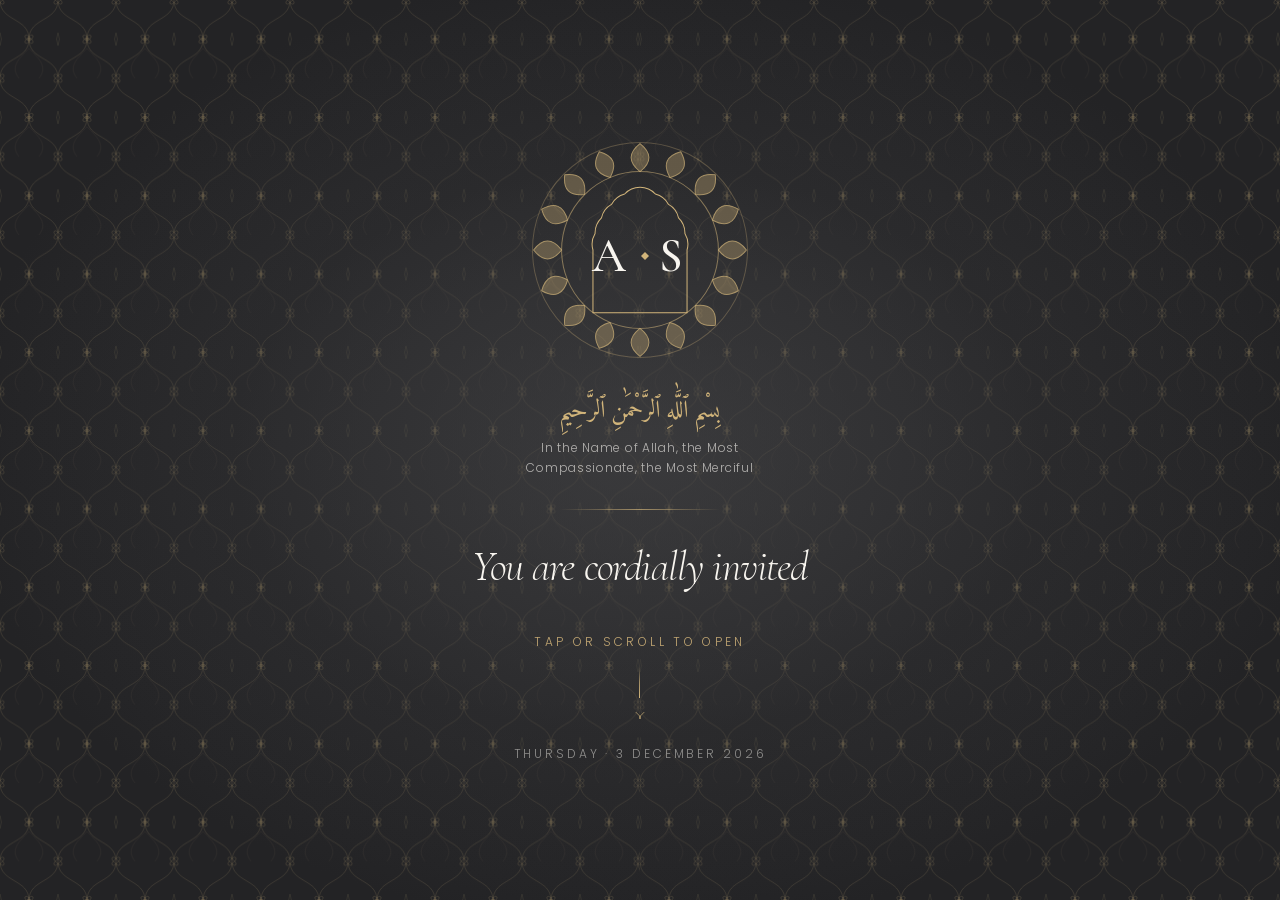
<file: index.html>
<!doctype html>
<html lang="en">
  <head>
    <meta charset="UTF-8" />
    <meta name="viewport" content="width=device-width, initial-scale=1.0, viewport-fit=cover" />
    <meta name="theme-color" content="#232325" />

    <title>Adhil &amp; Shimnaz — Nikkah Invitation</title>
    <meta
      name="description"
      content="Together with our families, we request the honour of your presence at our Nikkah ceremony. Thursday, 3 December 2026 at Wasava Cliff House."
    />
    <meta name="image" content="https://fegno.github.io/adhil-shimnaz-website/preview.webp?v=20261103-mughal" />

    <!-- Open Graph / social sharing -->
    <link rel="canonical" href="https://fegno.github.io/adhil-shimnaz-website/" />
    <meta property="og:type" content="website" />
    <meta property="og:site_name" content="Adhil & Shimnaz Nikkah Invitation" />
    <meta property="og:url" content="https://fegno.github.io/adhil-shimnaz-website/" />
    <meta property="og:title" content="Adhil & Shimnaz — Nikkah Invitation" />
    <meta
      property="og:description"
      content="Together with our families, we request the honour of your presence at our Nikkah ceremony."
    />
    <meta property="og:image" content="https://fegno.github.io/adhil-shimnaz-website/preview.webp?v=20261103-mughal" />
    <meta property="og:image:url" content="https://fegno.github.io/adhil-shimnaz-website/preview.webp?v=20261103-mughal" />
    <meta property="og:image:secure_url" content="https://fegno.github.io/adhil-shimnaz-website/preview.webp?v=20261103-mughal" />
    <meta property="og:image:type" content="image/webp" />
    <meta property="og:image:width" content="800" />
    <meta property="og:image:height" content="800" />
    <meta property="og:image:alt" content="Shimnaz and Adhil Nikkah invitation preview" />
    <meta name="twitter:card" content="summary_large_image" />
    <meta name="twitter:title" content="Adhil & Shimnaz — Nikkah Invitation" />
    <meta
      name="twitter:description"
      content="Together with our families, we request the honour of your presence at our Nikkah ceremony."
    />
    <meta name="twitter:image" content="https://fegno.github.io/adhil-shimnaz-website/preview.webp?v=20261103-mughal" />
    <meta name="twitter:image:alt" content="Shimnaz and Adhil Nikkah invitation preview" />

    <link rel="icon" type="image/svg+xml" href="./favicon.svg" />

    <!--
      Fonts are self-hosted (public/fonts/fonts.css), as on the reference
      invitation: Cormorant Garamond, Poppins body and Amiri for Arabic. They are linked by a script
      after first paint (below #boot), so they never hold up the door screen.
    -->

    <script type="application/ld+json">
      {
        "@context": "https://schema.org",
        "@type": "Event",
        "name": "Nikkah of Adhil & Shimnaz",
        "image": "https://fegno.github.io/adhil-shimnaz-website/preview.webp?v=20261103-mughal",
        "startDate": "2026-12-03T17:30:00+05:30",
        "eventStatus": "https://schema.org/EventScheduled",
        "eventAttendanceMode": "https://schema.org/OfflineEventAttendanceMode",
        "location": {
          "@type": "Place",
          "name": "Wasava Cliff House",
          "address": "Burnacherry, Kannur, Kerala, India"
        }
      }
    </script>
    <noscript><link rel="stylesheet" href="./fonts/fonts.css" /></noscript>
    
            <style>/*! tailwindcss v4.3.3 | MIT License | https://tailwindcss.com */
@layer properties{@supports (((-webkit-hyphens:none)) and (not (margin-trim:inline))) or ((-moz-orient:inline) and (not (color:rgb(from red r g b)))){*,:before,:after{--tw-translate-x:0;--tw-translate-y:0;--tw-translate-z:0;--tw-scale-x:1;--tw-scale-y:1;--tw-scale-z:1;--tw-rotate-x:initial;--tw-rotate-y:initial;--tw-rotate-z:initial;--tw-skew-x:initial;--tw-skew-y:initial;--tw-space-y-reverse:0;--tw-border-style:solid;--tw-gradient-position:initial;--tw-gradient-from:#0000;--tw-gradient-via:#0000;--tw-gradient-to:#0000;--tw-gradient-stops:initial;--tw-gradient-via-stops:initial;--tw-gradient-from-position:0%;--tw-gradient-via-position:50%;--tw-gradient-to-position:100%;--tw-leading:initial;--tw-font-weight:initial;--tw-tracking:initial;--tw-ordinal:initial;--tw-slashed-zero:initial;--tw-numeric-figure:initial;--tw-numeric-spacing:initial;--tw-numeric-fraction:initial;--tw-shadow:0 0 #0000;--tw-shadow-color:initial;--tw-shadow-alpha:100%;--tw-inset-shadow:0 0 #0000;--tw-inset-shadow-color:initial;--tw-inset-shadow-alpha:100%;--tw-ring-color:initial;--tw-ring-shadow:0 0 #0000;--tw-inset-ring-color:initial;--tw-inset-ring-shadow:0 0 #0000;--tw-ring-inset:initial;--tw-ring-offset-width:0px;--tw-ring-offset-color:#fff;--tw-ring-offset-shadow:0 0 #0000;--tw-outline-style:solid;--tw-blur:initial;--tw-brightness:initial;--tw-contrast:initial;--tw-grayscale:initial;--tw-hue-rotate:initial;--tw-invert:initial;--tw-opacity:initial;--tw-saturate:initial;--tw-sepia:initial;--tw-drop-shadow:initial;--tw-drop-shadow-color:initial;--tw-drop-shadow-alpha:100%;--tw-drop-shadow-size:initial;--tw-duration:initial;--tw-ease:initial}::backdrop{--tw-translate-x:0;--tw-translate-y:0;--tw-translate-z:0;--tw-scale-x:1;--tw-scale-y:1;--tw-scale-z:1;--tw-rotate-x:initial;--tw-rotate-y:initial;--tw-rotate-z:initial;--tw-skew-x:initial;--tw-skew-y:initial;--tw-space-y-reverse:0;--tw-border-style:solid;--tw-gradient-position:initial;--tw-gradient-from:#0000;--tw-gradient-via:#0000;--tw-gradient-to:#0000;--tw-gradient-stops:initial;--tw-gradient-via-stops:initial;--tw-gradient-from-position:0%;--tw-gradient-via-position:50%;--tw-gradient-to-position:100%;--tw-leading:initial;--tw-font-weight:initial;--tw-tracking:initial;--tw-ordinal:initial;--tw-slashed-zero:initial;--tw-numeric-figure:initial;--tw-numeric-spacing:initial;--tw-numeric-fraction:initial;--tw-shadow:0 0 #0000;--tw-shadow-color:initial;--tw-shadow-alpha:100%;--tw-inset-shadow:0 0 #0000;--tw-inset-shadow-color:initial;--tw-inset-shadow-alpha:100%;--tw-ring-color:initial;--tw-ring-shadow:0 0 #0000;--tw-inset-ring-color:initial;--tw-inset-ring-shadow:0 0 #0000;--tw-ring-inset:initial;--tw-ring-offset-width:0px;--tw-ring-offset-color:#fff;--tw-ring-offset-shadow:0 0 #0000;--tw-outline-style:solid;--tw-blur:initial;--tw-brightness:initial;--tw-contrast:initial;--tw-grayscale:initial;--tw-hue-rotate:initial;--tw-invert:initial;--tw-opacity:initial;--tw-saturate:initial;--tw-sepia:initial;--tw-drop-shadow:initial;--tw-drop-shadow-color:initial;--tw-drop-shadow-alpha:100%;--tw-drop-shadow-size:initial;--tw-duration:initial;--tw-ease:initial}}}@layer theme{:root,:host{--font-sans:-apple-system, BlinkMacSystemFont, "Segoe UI", Roboto, "Helvetica Neue", "Noto Sans", Arial, sans-serif, "Apple Color Emoji", "Segoe UI Emoji", "Segoe UI Symbol", "Noto Color Emoji";--font-mono:ui-monospace, SFMono-Regular, Menlo, Monaco, Consolas, "Liberation Mono", "Courier New", monospace;--color-white:#fff;--spacing:.25rem;--container-xs:20rem;--container-sm:24rem;--container-md:28rem;--container-lg:32rem;--container-xl:36rem;--container-2xl:42rem;--container-3xl:48rem;--text-xs:.75rem;--text-xs--line-height:calc(1 / .75);--text-sm:.875rem;--text-sm--line-height:calc(1.25 / .875);--text-base:1rem;--text-base--line-height:calc(1.5 / 1);--text-lg:1.125rem;--text-lg--line-height:calc(1.75 / 1.125);--text-xl:1.25rem;--text-xl--line-height:calc(1.75 / 1.25);--text-2xl:1.5rem;--text-2xl--line-height:calc(2 / 1.5);--text-3xl:1.875rem;--text-3xl--line-height:calc(2.25 / 1.875);--text-4xl:2.25rem;--text-4xl--line-height:calc(2.5 / 2.25);--text-5xl:3rem;--text-5xl--line-height:1;--font-weight-light:300;--font-weight-normal:400;--tracking-widest:.1em;--leading-tight:1.25;--leading-snug:1.375;--leading-relaxed:1.625;--leading-loose:2;--ease-out:cubic-bezier(0, 0, .2, 1);--blur-lg:16px;--blur-2xl:40px;--default-transition-duration:.15s;--default-transition-timing-function:cubic-bezier(.4, 0, .2, 1);--default-font-family:var(--font-sans);--default-mono-font-family:var(--font-mono);--color-bg:#fffcf8;--color-gold:#d1b47a;--color-gold-soft:#e3d3ae;--color-gold-deep:#96773f;--color-emerald:#3a3a3c;--color-emerald-deep:#232325;--color-ivory:#f8f5ef;--color-ink:#2d2926;--color-muted:#6b625a;--font-display:"Cormorant Garamond", "Cormorant Fallback", "Times New Roman", serif;--font-body:"Poppins", "Poppins Fallback", ui-sans-serif, system-ui, sans-serif;--font-royal:"Cormorant Garamond", "Cormorant Fallback", "Times New Roman", serif;--font-arabic:"Amiri", "Cormorant Garamond", serif;--shadow-luxe:0 24px 70px -30px #2d292647;--shadow-card:0 2px 6px -2px #2d29260f, 0 18px 48px -24px #2d292638}}@layer base{*,:after,:before{box-sizing:border-box;border:0 solid;margin:0;padding:0}::backdrop{box-sizing:border-box;border:0 solid;margin:0;padding:0}::-webkit-file-upload-button{box-sizing:border-box;border:0 solid;margin:0;padding:0}::file-selector-button{box-sizing:border-box;border:0 solid;margin:0;padding:0}html,:host{-webkit-text-size-adjust:100%;-moz-tab-size:4;tab-size:4;line-height:1.5;font-family:var(--default-font-family,-apple-system, BlinkMacSystemFont, "Segoe UI", Roboto, "Helvetica Neue", "Noto Sans", Arial, sans-serif, "Apple Color Emoji", "Segoe UI Emoji", "Segoe UI Symbol", "Noto Color Emoji");font-feature-settings:var(--default-font-feature-settings,normal);font-variation-settings:var(--default-font-variation-settings,normal);-webkit-tap-highlight-color:transparent}hr{height:0;color:inherit;border-top-width:1px}abbr:where([title]){-webkit-text-decoration:underline dotted;text-decoration:underline dotted}h1,h2,h3,h4,h5,h6{font-size:inherit;font-weight:inherit}a{color:inherit;-webkit-text-decoration:inherit;-webkit-text-decoration:inherit;-webkit-text-decoration:inherit;-webkit-text-decoration:inherit;text-decoration:inherit}b,strong{font-weight:bolder}code,kbd,samp,pre{font-family:var(--default-mono-font-family,ui-monospace, SFMono-Regular, Menlo, Monaco, Consolas, "Liberation Mono", "Courier New", monospace);font-feature-settings:var(--default-mono-font-feature-settings,normal);font-variation-settings:var(--default-mono-font-variation-settings,normal);font-size:1em}small{font-size:80%}sub,sup{vertical-align:baseline;font-size:75%;line-height:0;position:relative}sub{bottom:-.25em}sup{top:-.5em}table{text-indent:0;border-color:inherit;border-collapse:collapse}:-moz-focusring:where(:not(iframe)){outline:auto}progress{vertical-align:baseline}summary{display:list-item}ol,ul,menu{list-style:none}img,svg,video,canvas,audio,iframe,embed,object{vertical-align:middle;display:block}img,video{max-width:100%;height:auto}button,input,select,optgroup,textarea{font:inherit;font-feature-settings:inherit;font-variation-settings:inherit;letter-spacing:inherit;color:inherit;opacity:1;background-color:#0000;border-radius:0}::-webkit-file-upload-button{font:inherit;font-feature-settings:inherit;font-variation-settings:inherit;letter-spacing:inherit;color:inherit;opacity:1;background-color:#0000;border-radius:0}::file-selector-button{font:inherit;font-feature-settings:inherit;font-variation-settings:inherit;letter-spacing:inherit;color:inherit;opacity:1;background-color:#0000;border-radius:0}:where(select:-webkit-any([multiple],[size])) optgroup{font-weight:bolder}:where(select:is([multiple],[size])) optgroup{font-weight:bolder}:where(select:-webkit-any([multiple],[size])) optgroup option{padding-inline-start:20px}:where(select:is([multiple],[size])) optgroup option{padding-inline-start:20px}::-webkit-file-upload-button{margin-inline-end:4px}::file-selector-button{margin-inline-end:4px}::placeholder{opacity:1}@supports (not ((-webkit-appearance:-apple-pay-button))) or (contain-intrinsic-size:1px){::placeholder{color:currentColor}@supports (color:color-mix(in lab, red, red)){::placeholder{color:color-mix(in oklab, currentcolor 50%, transparent)}}}textarea{resize:vertical}::-webkit-search-decoration{-webkit-appearance:none}::-webkit-date-and-time-value{min-height:1lh;text-align:inherit}::-webkit-datetime-edit{display:inline-flex}::-webkit-datetime-edit-fields-wrapper{padding:0}::-webkit-datetime-edit{padding-block-start:0;padding-block-end:0}::-webkit-datetime-edit-year-field{padding-block-start:0;padding-block-end:0}::-webkit-datetime-edit-month-field{padding-block-start:0;padding-block-end:0}::-webkit-datetime-edit-day-field{padding-block-start:0;padding-block-end:0}::-webkit-datetime-edit-hour-field{padding-block-start:0;padding-block-end:0}::-webkit-datetime-edit-minute-field{padding-block-start:0;padding-block-end:0}::-webkit-datetime-edit-second-field{padding-block-start:0;padding-block-end:0}::-webkit-datetime-edit-millisecond-field{padding-block-start:0;padding-block-end:0}::-webkit-datetime-edit-meridiem-field{padding-block-start:0;padding-block-end:0}::-webkit-calendar-picker-indicator{line-height:1}:-moz-ui-invalid{box-shadow:none}button{-webkit-appearance:button;appearance:button}input:where([type=button],[type=reset],[type=submit]){-webkit-appearance:button;appearance:button}::-webkit-file-upload-button{-webkit-appearance:button;appearance:button}::file-selector-button{-webkit-appearance:button;appearance:button}::-webkit-inner-spin-button{height:auto}::-webkit-outer-spin-button{height:auto}[hidden]:where(:not([hidden=until-found])){display:none!important}:root{--glass:#ffffffa6;--glass-line:#c8a96a47;--lightningcss-light:initial;--lightningcss-dark: ;color-scheme:light}html{-webkit-font-smoothing:antialiased;-moz-osx-font-smoothing:grayscale;text-rendering:optimizelegibility;scroll-behavior:auto}body{background-color:var(--color-bg);color:var(--color-ink);font-family:var(--font-body);background-image:radial-gradient(80% 50% at 50% -10%,#c8a96a14,#0000 70%),radial-gradient(60% 50% at 100% 100%,#3a3a3c0a,#0000 70%);background-attachment:fixed;font-weight:300;overflow-x:hidden}html.lenis,html.lenis body{height:auto}.lenis.lenis-smooth{scroll-behavior:auto!important}.lenis.lenis-stopped{overflow:hidden}h1,h2,h3,h4{font-family:var(--font-display);letter-spacing:-.01em;font-weight:300}body{-webkit-user-select:none;user-select:none;-webkit-touch-callout:none}img,svg{-webkit-user-drag:none}::selection{background:var(--color-gold);color:#fff}:focus-visible{outline:2px solid var(--color-gold-deep);outline-offset:3px;border-radius:2px}:focus:not(:focus-visible){outline:none}input,textarea,select,button{font-family:inherit}*{scrollbar-width:thin;scrollbar-color:var(--color-gold-soft) transparent}::-webkit-scrollbar{width:7px}::-webkit-scrollbar-track{background:var(--color-ivory)}::-webkit-scrollbar-thumb{background:var(--color-gold-soft);border-radius:99px}::-webkit-scrollbar-thumb:hover{background:var(--color-gold)}}@layer components{.eyebrow{font-family:var(--font-body);letter-spacing:.42em;text-transform:uppercase;color:var(--color-gold-deep);font-size:.625rem;font-weight:400}@media (min-width:768px){.eyebrow{font-size:.6875rem}}.royal{font-family:var(--font-royal);text-transform:uppercase;letter-spacing:.1em;font-variant-numeric:lining-nums;font-weight:500}.display{font-family:var(--font-display);letter-spacing:-.02em;font-weight:300;line-height:.95}.arabic{font-family:var(--font-arabic);direction:rtl;line-height:1.9}.glass{background:var(--glass);-webkit-backdrop-filter:blur(16px)saturate(1.15);border:1px solid var(--glass-line)}.foil{background:linear-gradient(100deg, var(--color-gold-deep) 0%, var(--color-gold) 28%, #f0e2c0 48%, var(--color-gold) 68%, var(--color-gold-deep) 100%);color:#0000;background-size:200% 100%;-webkit-background-clip:text;background-clip:text}.grain:after{content:"";pointer-events:none;opacity:.035;mix-blend-mode:multiply;background-image:url("data:image/svg+xml,%3Csvg viewBox='0 0 220 220' xmlns='http://www.w3.org/2000/svg'%3E%3Cfilter id='n'%3E%3CfeTurbulence type='fractalNoise' baseFrequency='0.85' numOctaves='3' stitchTiles='stitch'/%3E%3C/filter%3E%3Crect width='100%25' height='100%25' filter='url(%23n)'/%3E%3C/svg%3E");position:absolute;top:0;bottom:0;left:0;right:0}.rule-fade{background:linear-gradient(to right, transparent, var(--color-gold-soft) 20%, var(--color-gold) 50%, var(--color-gold-soft) 80%, transparent);height:1px}}@layer utilities{.pointer-events-none{pointer-events:none}.collapse{visibility:collapse}.invisible{visibility:hidden}.visible{visibility:visible}.sr-only{clip-path:inset(50%);white-space:nowrap;border-width:0;width:1px;height:1px;margin:-1px;padding:0;position:absolute;overflow:hidden}.absolute{position:absolute}.fixed{position:fixed}.relative{position:relative}.static{position:static}.-inset-1{inset:calc(var(--spacing) * -1)}.-inset-1\.5{inset:calc(var(--spacing) * -1.5)}.inset-0{top:0;bottom:0;left:0;right:0}.inset-1{inset:var(--spacing)}.inset-4{inset:calc(var(--spacing) * 4)}.inset-\[6px\]{top:6px;bottom:6px;left:6px;right:6px}.-inset-x-3{inset-inline:calc(var(--spacing) * -3)}.inset-x-0{left:0;right:0}.inset-y-0{top:0;bottom:0}.inset-y-\[-1px\]{top:-1px;bottom:-1px}.-top-2{top:calc(var(--spacing) * -2)}.-top-3{top:calc(var(--spacing) * -3)}.-top-24{top:calc(var(--spacing) * -24)}.-top-32{top:calc(var(--spacing) * -32)}.top-0{top:0}.top-1{top:var(--spacing)}.top-1\.5{top:calc(var(--spacing) * 1.5)}.top-1\/2{top:50%}.top-1\/3{top:33.3333%}.top-2{top:calc(var(--spacing) * 2)}.top-3{top:calc(var(--spacing) * 3)}.top-\[0\.6rem\]{top:.6rem}.top-\[2\%\]{top:2%}.top-\[23\%\]{top:23%}.top-\[26\%\]{top:26%}.top-\[32\%\]{top:32%}.top-\[52\%\]{top:52%}.-right-1{right:calc(var(--spacing) * -1)}.-right-48{right:calc(var(--spacing) * -48)}.right-0{right:0}.right-1{right:var(--spacing)}.right-2{right:calc(var(--spacing) * 2)}.right-5{right:calc(var(--spacing) * 5)}.right-14{right:calc(var(--spacing) * 14)}.right-\[16\%\]{right:16%}.right-\[18\%\]{right:18%}.-bottom-1\.5{bottom:calc(var(--spacing) * -1.5)}.-bottom-2{bottom:calc(var(--spacing) * -2)}.-bottom-40{bottom:calc(var(--spacing) * -40)}.bottom-0{bottom:0}.bottom-1{bottom:var(--spacing)}.bottom-2{bottom:calc(var(--spacing) * 2)}.bottom-3{bottom:calc(var(--spacing) * 3)}.bottom-4{bottom:calc(var(--spacing) * 4)}.bottom-5{bottom:calc(var(--spacing) * 5)}.bottom-\[4\%\]{bottom:4%}.bottom-\[12\.5\%\]{bottom:12.5%}.bottom-\[30\%\]{bottom:30%}.-left-10{left:calc(var(--spacing) * -10)}.-left-40{left:calc(var(--spacing) * -40)}.left-0{left:0}.left-1{left:var(--spacing)}.left-1\/2{left:50%}.left-1\/4{left:25%}.left-2{left:calc(var(--spacing) * 2)}.left-3{left:calc(var(--spacing) * 3)}.left-5{left:calc(var(--spacing) * 5)}.left-\[0\.6rem\]{left:.6rem}.left-\[4\%\]{left:4%}.left-\[10\%\]{left:10%}.left-\[16\%\]{left:16%}.left-\[22\%\]{left:22%}.-z-10{z-index:calc(10 * -1)}.z-10{z-index:10}.z-20{z-index:20}.z-40{z-index:40}.z-50{z-index:50}.z-\[1\]{z-index:1}.z-\[100\]{z-index:100}.col-start-2{grid-column-start:2}.mx-1\.5{margin-inline:calc(var(--spacing) * 1.5)}.mx-auto{margin-inline-start:auto;margin-inline-end:auto}.my-1{margin-block:var(--spacing)}.my-3{margin-block:calc(var(--spacing) * 3)}.my-5{margin-block:calc(var(--spacing) * 5)}.my-6{margin-block:calc(var(--spacing) * 6)}.my-8{margin-block:calc(var(--spacing) * 8)}.-mt-6{margin-top:calc(var(--spacing) * -6)}.-mt-\[6\%\]{margin-top:-6%}.mt-0\.5{margin-top:calc(var(--spacing) * .5)}.mt-1{margin-top:var(--spacing)}.mt-1\.5{margin-top:calc(var(--spacing) * 1.5)}.mt-2{margin-top:calc(var(--spacing) * 2)}.mt-3{margin-top:calc(var(--spacing) * 3)}.mt-4{margin-top:calc(var(--spacing) * 4)}.mt-5{margin-top:calc(var(--spacing) * 5)}.mt-6{margin-top:calc(var(--spacing) * 6)}.mt-8{margin-top:calc(var(--spacing) * 8)}.mt-9{margin-top:calc(var(--spacing) * 9)}.mt-10{margin-top:calc(var(--spacing) * 10)}.mt-12{margin-top:calc(var(--spacing) * 12)}.mt-14{margin-top:calc(var(--spacing) * 14)}.mt-16{margin-top:calc(var(--spacing) * 16)}.mt-auto{margin-top:auto}.-mr-2{margin-right:calc(var(--spacing) * -2)}.-mr-3{margin-right:calc(var(--spacing) * -3)}.-mr-6{margin-right:calc(var(--spacing) * -6)}.-mr-12{margin-right:calc(var(--spacing) * -12)}.mr-\[0\.25em\]{margin-right:.25em}.mb-1{margin-bottom:var(--spacing)}.mb-3{margin-bottom:calc(var(--spacing) * 3)}.mb-4{margin-bottom:calc(var(--spacing) * 4)}.mb-5{margin-bottom:calc(var(--spacing) * 5)}.mb-6{margin-bottom:calc(var(--spacing) * 6)}.mb-7{margin-bottom:calc(var(--spacing) * 7)}.mb-8{margin-bottom:calc(var(--spacing) * 8)}.mb-9{margin-bottom:calc(var(--spacing) * 9)}.mb-10{margin-bottom:calc(var(--spacing) * 10)}.mb-14{margin-bottom:calc(var(--spacing) * 14)}.-ml-2{margin-left:calc(var(--spacing) * -2)}.-ml-3{margin-left:calc(var(--spacing) * -3)}.-ml-6{margin-left:calc(var(--spacing) * -6)}.-ml-12{margin-left:calc(var(--spacing) * -12)}.block{display:block}.flex{display:flex}.grid{display:grid}.hidden{display:none}.inline{display:inline}.inline-block{display:inline-block}.inline-flex{display:inline-flex}.aspect-\[3\/4\]{aspect-ratio:3/4}.h-0{height:0}.h-1{height:var(--spacing)}.h-1\.5{height:calc(var(--spacing) * 1.5)}.h-2{height:calc(var(--spacing) * 2)}.h-2\.5{height:calc(var(--spacing) * 2.5)}.h-3{height:calc(var(--spacing) * 3)}.h-3\.5{height:calc(var(--spacing) * 3.5)}.h-4{height:calc(var(--spacing) * 4)}.h-5{height:calc(var(--spacing) * 5)}.h-6{height:calc(var(--spacing) * 6)}.h-8{height:calc(var(--spacing) * 8)}.h-9{height:calc(var(--spacing) * 9)}.h-10{height:calc(var(--spacing) * 10)}.h-11{height:calc(var(--spacing) * 11)}.h-12{height:calc(var(--spacing) * 12)}.h-14{height:calc(var(--spacing) * 14)}.h-16{height:calc(var(--spacing) * 16)}.h-20{height:calc(var(--spacing) * 20)}.h-24{height:calc(var(--spacing) * 24)}.h-28{height:calc(var(--spacing) * 28)}.h-32{height:calc(var(--spacing) * 32)}.h-36{height:calc(var(--spacing) * 36)}.h-44{height:calc(var(--spacing) * 44)}.h-48{height:calc(var(--spacing) * 48)}.h-60{height:calc(var(--spacing) * 60)}.h-\[1\.15rem\]{height:1.15rem}.h-\[2px\]{height:2px}.h-\[5\.5rem\]{height:5.5rem}.h-\[11\%\]{height:11%}.h-\[12\.5\%\]{height:12.5%}.h-\[18vh\]{height:18vh}.h-\[24rem\]{height:24rem}.h-\[26rem\]{height:26rem}.h-\[30rem\]{height:30rem}.h-\[88\%\]{height:88%}.h-\[100svh\]{height:100svh}.h-\[calc\(100\%\+0\.5rem\)\]{height:calc(100% + .5rem)}.h-\[calc\(100\%\+0\.75rem\)\]{height:calc(100% + .75rem)}.h-\[clamp\(3\.5rem\,9vw\,6\.5rem\)\]{height:clamp(3.5rem,9vw,6.5rem)}.h-auto{height:auto}.h-full{height:100%}.h-px{height:1px}.min-h-\[20rem\]{min-height:20rem}.min-h-\[36rem\]{min-height:36rem}.min-h-\[60vh\]{min-height:60vh}.w-0{width:0}.w-1{width:var(--spacing)}.w-1\.5{width:calc(var(--spacing) * 1.5)}.w-1\/2{width:50%}.w-2{width:calc(var(--spacing) * 2)}.w-2\.5{width:calc(var(--spacing) * 2.5)}.w-3{width:calc(var(--spacing) * 3)}.w-3\.5{width:calc(var(--spacing) * 3.5)}.w-4{width:calc(var(--spacing) * 4)}.w-5{width:calc(var(--spacing) * 5)}.w-6{width:calc(var(--spacing) * 6)}.w-7{width:calc(var(--spacing) * 7)}.w-8{width:calc(var(--spacing) * 8)}.w-9{width:calc(var(--spacing) * 9)}.w-10{width:calc(var(--spacing) * 10)}.w-11{width:calc(var(--spacing) * 11)}.w-12{width:calc(var(--spacing) * 12)}.w-14{width:calc(var(--spacing) * 14)}.w-16{width:calc(var(--spacing) * 16)}.w-20{width:calc(var(--spacing) * 20)}.w-40{width:calc(var(--spacing) * 40)}.w-48{width:calc(var(--spacing) * 48)}.w-\[1\.15rem\]{width:1.15rem}.w-\[2px\]{width:2px}.w-\[24\%\]{width:24%}.w-\[24rem\]{width:24rem}.w-\[26rem\]{width:26rem}.w-\[30rem\]{width:30rem}.w-\[92\%\]{width:92%}.w-\[150\%\]{width:150%}.w-\[calc\(100\%\+0\.5rem\)\]{width:calc(100% + .5rem)}.w-\[calc\(100\%\+0\.75rem\)\]{width:calc(100% + .75rem)}.w-\[calc\(100\%\+1\.5rem\)\]{width:calc(100% + 1.5rem)}.w-auto{width:auto}.w-full{width:100%}.w-px{width:1px}.w-screen{width:100vw}.max-w-2xl{max-width:var(--container-2xl)}.max-w-3xl{max-width:var(--container-3xl)}.max-w-\[7rem\]{max-width:7rem}.max-w-\[11rem\]{max-width:11rem}.max-w-\[13rem\]{max-width:13rem}.max-w-\[17rem\]{max-width:17rem}.max-w-\[22rem\]{max-width:22rem}.max-w-\[40rem\]{max-width:40rem}.max-w-lg{max-width:var(--container-lg)}.max-w-md{max-width:var(--container-md)}.max-w-none{max-width:none}.max-w-sm{max-width:var(--container-sm)}.max-w-xl{max-width:var(--container-xl)}.max-w-xs{max-width:var(--container-xs)}.min-w-0{min-width:0}.flex-1{flex:1}.shrink-0{flex-shrink:0}.origin-left{transform-origin:0}.origin-top{transform-origin:top}.-translate-x-1\/2{--tw-translate-x:calc(calc(1 / 2 * 100%) * -1);translate:var(--tw-translate-x) var(--tw-translate-y)}.-translate-x-full{--tw-translate-x:-100%;translate:var(--tw-translate-x) var(--tw-translate-y)}.-translate-y-\[35\%\]{--tw-translate-y:calc(35% * -1);translate:var(--tw-translate-x) var(--tw-translate-y)}.scale-0{--tw-scale-x:0%;--tw-scale-y:0%;--tw-scale-z:0%;scale:var(--tw-scale-x) var(--tw-scale-y)}.-scale-x-100{--tw-scale-x:calc(100% * -1);scale:var(--tw-scale-x) var(--tw-scale-y)}.-rotate-90{rotate:-90deg}.rotate-45{rotate:45deg}.rotate-90{rotate:90deg}.rotate-180{rotate:180deg}.transform{transform:var(--tw-rotate-x,) var(--tw-rotate-y,) var(--tw-rotate-z,) var(--tw-skew-x,) var(--tw-skew-y,)}.cursor-grab{cursor:grab}.grid-cols-2{grid-template-columns:repeat(2,minmax(0,1fr))}.grid-cols-3{grid-template-columns:repeat(3,minmax(0,1fr))}.grid-cols-\[1fr_auto_1fr\]{grid-template-columns:1fr auto 1fr}.grid-cols-\[auto_1fr\]{grid-template-columns:auto 1fr}.grid-cols-\[auto_1fr_auto\]{grid-template-columns:auto 1fr auto}.flex-col{flex-direction:column}.flex-wrap{flex-wrap:wrap}.items-center{align-items:center}.items-end{align-items:flex-end}.items-start{align-items:flex-start}.justify-between{justify-content:space-between}.justify-center{justify-content:center}.gap-0{gap:0}.gap-1{gap:var(--spacing)}.gap-1\.5{gap:calc(var(--spacing) * 1.5)}.gap-2{gap:calc(var(--spacing) * 2)}.gap-2\.5{gap:calc(var(--spacing) * 2.5)}.gap-3{gap:calc(var(--spacing) * 3)}.gap-4{gap:calc(var(--spacing) * 4)}.gap-5{gap:calc(var(--spacing) * 5)}.gap-7{gap:calc(var(--spacing) * 7)}.gap-10{gap:calc(var(--spacing) * 10)}.gap-\[2\.5px\]{gap:2.5px}:where(.space-y-2>:not(:last-child)){--tw-space-y-reverse:0;margin-block-start:calc(calc(var(--spacing) * 2) * var(--tw-space-y-reverse));margin-block-end:calc(calc(var(--spacing) * 2) * calc(1 - var(--tw-space-y-reverse)))}.gap-x-2{column-gap:calc(var(--spacing) * 2)}.gap-x-3{column-gap:calc(var(--spacing) * 3)}.gap-x-3\.5{column-gap:calc(var(--spacing) * 3.5)}.gap-x-8{column-gap:calc(var(--spacing) * 8)}.gap-y-2{row-gap:calc(var(--spacing) * 2)}.overflow-hidden{overflow:hidden}.rounded{border-radius:.25rem}.rounded-\[1px\]{border-radius:1px}.rounded-\[2px\]{border-radius:2px}.rounded-\[100\%_0\]{border-radius:100% 0}.rounded-full{border-radius:3.40282e38px}.border{border-style:var(--tw-border-style);border-width:1px}.border-0{border-style:var(--tw-border-style);border-width:0}.border-t{border-top-style:var(--tw-border-style);border-top-width:1px}.border-current{border-color:currentColor}.border-gold{border-color:var(--color-gold)}.border-gold\/20{border-color:#d1b47a33}@supports (color:color-mix(in lab, red, red)){.border-gold\/20{border-color:color-mix(in oklab, var(--color-gold) 20%, transparent)}}.border-gold\/25{border-color:#d1b47a40}@supports (color:color-mix(in lab, red, red)){.border-gold\/25{border-color:color-mix(in oklab, var(--color-gold) 25%, transparent)}}.border-gold\/30{border-color:#d1b47a4d}@supports (color:color-mix(in lab, red, red)){.border-gold\/30{border-color:color-mix(in oklab, var(--color-gold) 30%, transparent)}}.border-gold\/35{border-color:#d1b47a59}@supports (color:color-mix(in lab, red, red)){.border-gold\/35{border-color:color-mix(in oklab, var(--color-gold) 35%, transparent)}}.border-gold\/45{border-color:#d1b47a73}@supports (color:color-mix(in lab, red, red)){.border-gold\/45{border-color:color-mix(in oklab, var(--color-gold) 45%, transparent)}}.border-gold\/50{border-color:#d1b47a80}@supports (color:color-mix(in lab, red, red)){.border-gold\/50{border-color:color-mix(in oklab, var(--color-gold) 50%, transparent)}}.border-gold\/60{border-color:#d1b47a99}@supports (color:color-mix(in lab, red, red)){.border-gold\/60{border-color:color-mix(in oklab, var(--color-gold) 60%, transparent)}}.border-gold\/70{border-color:#d1b47ab3}@supports (color:color-mix(in lab, red, red)){.border-gold\/70{border-color:color-mix(in oklab, var(--color-gold) 70%, transparent)}}.bg-bg{background-color:var(--color-bg)}.bg-bg\/70{background-color:#fffcf8b3}@supports (color:color-mix(in lab, red, red)){.bg-bg\/70{background-color:color-mix(in oklab, var(--color-bg) 70%, transparent)}}.bg-current{background-color:currentColor}.bg-emerald-deep{background-color:var(--color-emerald-deep)}.bg-gold{background-color:var(--color-gold)}.bg-gold-soft{background-color:var(--color-gold-soft)}.bg-gold\/20{background-color:#d1b47a33}@supports (color:color-mix(in lab, red, red)){.bg-gold\/20{background-color:color-mix(in oklab, var(--color-gold) 20%, transparent)}}.bg-gold\/30{background-color:#d1b47a4d}@supports (color:color-mix(in lab, red, red)){.bg-gold\/30{background-color:color-mix(in oklab, var(--color-gold) 30%, transparent)}}.bg-gold\/40{background-color:#d1b47a66}@supports (color:color-mix(in lab, red, red)){.bg-gold\/40{background-color:color-mix(in oklab, var(--color-gold) 40%, transparent)}}.bg-gold\/50{background-color:#d1b47a80}@supports (color:color-mix(in lab, red, red)){.bg-gold\/50{background-color:color-mix(in oklab, var(--color-gold) 50%, transparent)}}.bg-gold\/70{background-color:#d1b47ab3}@supports (color:color-mix(in lab, red, red)){.bg-gold\/70{background-color:color-mix(in oklab, var(--color-gold) 70%, transparent)}}.bg-gold\/\[0\.06\]{background-color:#d1b47a0f}@supports (color:color-mix(in lab, red, red)){.bg-gold\/\[0\.06\]{background-color:color-mix(in oklab, var(--color-gold) 6%, transparent)}}.bg-gold\/\[0\.07\]{background-color:#d1b47a12}@supports (color:color-mix(in lab, red, red)){.bg-gold\/\[0\.07\]{background-color:color-mix(in oklab, var(--color-gold) 7.0%, transparent)}}.bg-gold\/\[0\.12\]{background-color:#d1b47a1f}@supports (color:color-mix(in lab, red, red)){.bg-gold\/\[0\.12\]{background-color:color-mix(in oklab, var(--color-gold) 12%, transparent)}}.bg-ivory{background-color:var(--color-ivory)}.bg-transparent{background-color:#0000}.bg-gradient-to-b{--tw-gradient-position:to bottom in oklab;background-image:linear-gradient(var(--tw-gradient-stops))}.bg-gradient-to-br{--tw-gradient-position:to bottom right in oklab;background-image:linear-gradient(var(--tw-gradient-stops))}.bg-gradient-to-l{--tw-gradient-position:to left in oklab;background-image:linear-gradient(var(--tw-gradient-stops))}.bg-gradient-to-r{--tw-gradient-position:to right in oklab;background-image:linear-gradient(var(--tw-gradient-stops))}.bg-gradient-to-t{--tw-gradient-position:to top in oklab;background-image:linear-gradient(var(--tw-gradient-stops))}.bg-\[radial-gradient\(circle\,rgba\(58\,58\,60\,0\.06\)\,transparent_65\%\)\]{background-image:radial-gradient(circle,#3a3a3c0f,#0000 65%)}.bg-\[radial-gradient\(circle\,rgba\(200\,169\,106\,0\.1\)\,transparent_65\%\)\]{background-image:radial-gradient(circle,#c8a96a1a,#0000 65%)}.bg-\[radial-gradient\(circle\,rgba\(200\,169\,106\,0\.12\)\,transparent_65\%\)\]{background-image:radial-gradient(circle,#c8a96a1f,#0000 65%)}.bg-\[radial-gradient\(ellipse_55\%_60\%_at_50\%_50\%\,rgba\(200\,169\,106\,0\.14\)\,transparent_70\%\)\]{background-image:radial-gradient(55% 60%,#c8a96a24,#0000 70%)}.bg-\[radial-gradient\(ellipse_60\%_60\%_at_50\%_30\%\,rgba\(200\,169\,106\,0\.16\)\,transparent_70\%\)\]{background-image:radial-gradient(60% 60% at 50% 30%,#c8a96a29,#0000 70%)}.bg-\[radial-gradient\(ellipse_at_center\,\#3a3a3c\,\#232325\)\]{background-image:radial-gradient(#3a3a3c,#232325)}.bg-\[radial-gradient\(ellipse_at_center\,rgba\(58\,58\,60\,0\.55\)\,rgba\(35\,35\,37\,0\.2\)_45\%\,transparent_75\%\)\]{background-image:radial-gradient(#3a3a3c8c,#23232533 45%,#0000 75%)}.bg-\[radial-gradient\(ellipse_at_center\,rgba\(200\,169\,106\,0\.22\)\,transparent_65\%\)\]{background-image:radial-gradient(#c8a96a38,#0000 65%)}.bg-\[radial-gradient\(ellipse_at_center\,transparent_40\%\,rgba\(20\,20\,22\,0\.7\)_100\%\)\]{background-image:radial-gradient(#0000 40%,#141416b3 100%)}.from-\[\#fffcf6\]{--tw-gradient-from:#fffcf6;--tw-gradient-stops:var(--tw-gradient-via-stops,var(--tw-gradient-position), var(--tw-gradient-from) var(--tw-gradient-from-position), var(--tw-gradient-to) var(--tw-gradient-to-position))}.from-bg{--tw-gradient-from:var(--color-bg);--tw-gradient-stops:var(--tw-gradient-via-stops,var(--tw-gradient-position), var(--tw-gradient-from) var(--tw-gradient-from-position), var(--tw-gradient-to) var(--tw-gradient-to-position))}.from-emerald-deep{--tw-gradient-from:var(--color-emerald-deep);--tw-gradient-stops:var(--tw-gradient-via-stops,var(--tw-gradient-position), var(--tw-gradient-from) var(--tw-gradient-from-position), var(--tw-gradient-to) var(--tw-gradient-to-position))}.from-emerald-deep\/40{--tw-gradient-from:#23232566}@supports (color:color-mix(in lab, red, red)){.from-emerald-deep\/40{--tw-gradient-from:color-mix(in oklab, var(--color-emerald-deep) 40%, transparent)}}.from-emerald-deep\/40{--tw-gradient-stops:var(--tw-gradient-via-stops,var(--tw-gradient-position), var(--tw-gradient-from) var(--tw-gradient-from-position), var(--tw-gradient-to) var(--tw-gradient-to-position))}.from-gold{--tw-gradient-from:var(--color-gold);--tw-gradient-stops:var(--tw-gradient-via-stops,var(--tw-gradient-position), var(--tw-gradient-from) var(--tw-gradient-from-position), var(--tw-gradient-to) var(--tw-gradient-to-position))}.from-gold-deep{--tw-gradient-from:var(--color-gold-deep);--tw-gradient-stops:var(--tw-gradient-via-stops,var(--tw-gradient-position), var(--tw-gradient-from) var(--tw-gradient-from-position), var(--tw-gradient-to) var(--tw-gradient-to-position))}.from-gold-soft{--tw-gradient-from:var(--color-gold-soft);--tw-gradient-stops:var(--tw-gradient-via-stops,var(--tw-gradient-position), var(--tw-gradient-from) var(--tw-gradient-from-position), var(--tw-gradient-to) var(--tw-gradient-to-position))}.from-gold\/30{--tw-gradient-from:#d1b47a4d}@supports (color:color-mix(in lab, red, red)){.from-gold\/30{--tw-gradient-from:color-mix(in oklab, var(--color-gold) 30%, transparent)}}.from-gold\/30{--tw-gradient-stops:var(--tw-gradient-via-stops,var(--tw-gradient-position), var(--tw-gradient-from) var(--tw-gradient-from-position), var(--tw-gradient-to) var(--tw-gradient-to-position))}.from-ivory{--tw-gradient-from:var(--color-ivory);--tw-gradient-stops:var(--tw-gradient-via-stops,var(--tw-gradient-position), var(--tw-gradient-from) var(--tw-gradient-from-position), var(--tw-gradient-to) var(--tw-gradient-to-position))}.from-transparent{--tw-gradient-from:transparent;--tw-gradient-stops:var(--tw-gradient-via-stops,var(--tw-gradient-position), var(--tw-gradient-from) var(--tw-gradient-from-position), var(--tw-gradient-to) var(--tw-gradient-to-position))}.via-bg{--tw-gradient-via:var(--color-bg);--tw-gradient-via-stops:var(--tw-gradient-position), var(--tw-gradient-from) var(--tw-gradient-from-position), var(--tw-gradient-via) var(--tw-gradient-via-position), var(--tw-gradient-to) var(--tw-gradient-to-position);--tw-gradient-stops:var(--tw-gradient-via-stops)}.via-gold{--tw-gradient-via:var(--color-gold);--tw-gradient-via-stops:var(--tw-gradient-position), var(--tw-gradient-from) var(--tw-gradient-from-position), var(--tw-gradient-via) var(--tw-gradient-via-position), var(--tw-gradient-to) var(--tw-gradient-to-position);--tw-gradient-stops:var(--tw-gradient-via-stops)}.via-gold\/45{--tw-gradient-via:#d1b47a73}@supports (color:color-mix(in lab, red, red)){.via-gold\/45{--tw-gradient-via:color-mix(in oklab, var(--color-gold) 45%, transparent)}}.via-gold\/45{--tw-gradient-via-stops:var(--tw-gradient-position), var(--tw-gradient-from) var(--tw-gradient-from-position), var(--tw-gradient-via) var(--tw-gradient-via-position), var(--tw-gradient-to) var(--tw-gradient-to-position);--tw-gradient-stops:var(--tw-gradient-via-stops)}.via-gold\/50{--tw-gradient-via:#d1b47a80}@supports (color:color-mix(in lab, red, red)){.via-gold\/50{--tw-gradient-via:color-mix(in oklab, var(--color-gold) 50%, transparent)}}.via-gold\/50{--tw-gradient-via-stops:var(--tw-gradient-position), var(--tw-gradient-from) var(--tw-gradient-from-position), var(--tw-gradient-via) var(--tw-gradient-via-position), var(--tw-gradient-to) var(--tw-gradient-to-position);--tw-gradient-stops:var(--tw-gradient-via-stops)}.via-gold\/60{--tw-gradient-via:#d1b47a99}@supports (color:color-mix(in lab, red, red)){.via-gold\/60{--tw-gradient-via:color-mix(in oklab, var(--color-gold) 60%, transparent)}}.via-gold\/60{--tw-gradient-via-stops:var(--tw-gradient-position), var(--tw-gradient-from) var(--tw-gradient-from-position), var(--tw-gradient-via) var(--tw-gradient-via-position), var(--tw-gradient-to) var(--tw-gradient-to-position);--tw-gradient-stops:var(--tw-gradient-via-stops)}.via-gold\/70{--tw-gradient-via:#d1b47ab3}@supports (color:color-mix(in lab, red, red)){.via-gold\/70{--tw-gradient-via:color-mix(in oklab, var(--color-gold) 70%, transparent)}}.via-gold\/70{--tw-gradient-via-stops:var(--tw-gradient-position), var(--tw-gradient-from) var(--tw-gradient-from-position), var(--tw-gradient-via) var(--tw-gradient-via-position), var(--tw-gradient-to) var(--tw-gradient-to-position);--tw-gradient-stops:var(--tw-gradient-via-stops)}.via-transparent{--tw-gradient-via:transparent;--tw-gradient-via-stops:var(--tw-gradient-position), var(--tw-gradient-from) var(--tw-gradient-from-position), var(--tw-gradient-via) var(--tw-gradient-via-position), var(--tw-gradient-to) var(--tw-gradient-to-position);--tw-gradient-stops:var(--tw-gradient-via-stops)}.via-white\/35{--tw-gradient-via:#ffffff59}@supports (color:color-mix(in lab, red, red)){.via-white\/35{--tw-gradient-via:color-mix(in oklab, var(--color-white) 35%, transparent)}}.via-white\/35{--tw-gradient-via-stops:var(--tw-gradient-position), var(--tw-gradient-from) var(--tw-gradient-from-position), var(--tw-gradient-via) var(--tw-gradient-via-position), var(--tw-gradient-to) var(--tw-gradient-to-position);--tw-gradient-stops:var(--tw-gradient-via-stops)}.to-\[\#F1EBDF\]{--tw-gradient-to:#f1ebdf;--tw-gradient-stops:var(--tw-gradient-via-stops,var(--tw-gradient-position), var(--tw-gradient-from) var(--tw-gradient-from-position), var(--tw-gradient-to) var(--tw-gradient-to-position))}.to-\[\#f3ead9\]{--tw-gradient-to:#f3ead9;--tw-gradient-stops:var(--tw-gradient-via-stops,var(--tw-gradient-position), var(--tw-gradient-from) var(--tw-gradient-from-position), var(--tw-gradient-to) var(--tw-gradient-to-position))}.to-emerald-deep{--tw-gradient-to:var(--color-emerald-deep);--tw-gradient-stops:var(--tw-gradient-via-stops,var(--tw-gradient-position), var(--tw-gradient-from) var(--tw-gradient-from-position), var(--tw-gradient-to) var(--tw-gradient-to-position))}.to-gold{--tw-gradient-to:var(--color-gold);--tw-gradient-stops:var(--tw-gradient-via-stops,var(--tw-gradient-position), var(--tw-gradient-from) var(--tw-gradient-from-position), var(--tw-gradient-to) var(--tw-gradient-to-position))}.to-gold-deep{--tw-gradient-to:var(--color-gold-deep);--tw-gradient-stops:var(--tw-gradient-via-stops,var(--tw-gradient-position), var(--tw-gradient-from) var(--tw-gradient-from-position), var(--tw-gradient-to) var(--tw-gradient-to-position))}.to-gold-soft{--tw-gradient-to:var(--color-gold-soft);--tw-gradient-stops:var(--tw-gradient-via-stops,var(--tw-gradient-position), var(--tw-gradient-from) var(--tw-gradient-from-position), var(--tw-gradient-to) var(--tw-gradient-to-position))}.to-gold\/30{--tw-gradient-to:#d1b47a4d}@supports (color:color-mix(in lab, red, red)){.to-gold\/30{--tw-gradient-to:color-mix(in oklab, var(--color-gold) 30%, transparent)}}.to-gold\/30{--tw-gradient-stops:var(--tw-gradient-via-stops,var(--tw-gradient-position), var(--tw-gradient-from) var(--tw-gradient-from-position), var(--tw-gradient-to) var(--tw-gradient-to-position))}.to-gold\/40{--tw-gradient-to:#d1b47a66}@supports (color:color-mix(in lab, red, red)){.to-gold\/40{--tw-gradient-to:color-mix(in oklab, var(--color-gold) 40%, transparent)}}.to-gold\/40{--tw-gradient-stops:var(--tw-gradient-via-stops,var(--tw-gradient-position), var(--tw-gradient-from) var(--tw-gradient-from-position), var(--tw-gradient-to) var(--tw-gradient-to-position))}.to-gold\/70{--tw-gradient-to:#d1b47ab3}@supports (color:color-mix(in lab, red, red)){.to-gold\/70{--tw-gradient-to:color-mix(in oklab, var(--color-gold) 70%, transparent)}}.to-gold\/70{--tw-gradient-stops:var(--tw-gradient-via-stops,var(--tw-gradient-position), var(--tw-gradient-from) var(--tw-gradient-from-position), var(--tw-gradient-to) var(--tw-gradient-to-position))}.to-gold\/80{--tw-gradient-to:#d1b47acc}@supports (color:color-mix(in lab, red, red)){.to-gold\/80{--tw-gradient-to:color-mix(in oklab, var(--color-gold) 80%, transparent)}}.to-gold\/80{--tw-gradient-stops:var(--tw-gradient-via-stops,var(--tw-gradient-position), var(--tw-gradient-from) var(--tw-gradient-from-position), var(--tw-gradient-to) var(--tw-gradient-to-position))}.to-transparent{--tw-gradient-to:transparent;--tw-gradient-stops:var(--tw-gradient-via-stops,var(--tw-gradient-position), var(--tw-gradient-from) var(--tw-gradient-from-position), var(--tw-gradient-to) var(--tw-gradient-to-position))}.object-cover{object-fit:cover}.p-2{padding:calc(var(--spacing) * 2)}.p-2\.5{padding:calc(var(--spacing) * 2.5)}.p-4{padding:calc(var(--spacing) * 4)}.p-8{padding:calc(var(--spacing) * 8)}.p-\[2px\]{padding:2px}.px-1{padding-inline:var(--spacing)}.px-3{padding-inline:calc(var(--spacing) * 3)}.px-4{padding-inline:calc(var(--spacing) * 4)}.px-5{padding-inline:calc(var(--spacing) * 5)}.px-6{padding-inline:calc(var(--spacing) * 6)}.px-8{padding-inline:calc(var(--spacing) * 8)}.px-11{padding-inline:calc(var(--spacing) * 11)}.px-\[8\%\]{padding-inline-start:8%;padding-inline-end:8%}.px-\[12\%\]{padding-inline-start:12%;padding-inline-end:12%}.py-1\.5{padding-block:calc(var(--spacing) * 1.5)}.py-2\.5{padding-block:calc(var(--spacing) * 2.5)}.py-3{padding-block:calc(var(--spacing) * 3)}.py-3\.5{padding-block:calc(var(--spacing) * 3.5)}.py-5{padding-block:calc(var(--spacing) * 5)}.py-6{padding-block:calc(var(--spacing) * 6)}.py-8{padding-block:calc(var(--spacing) * 8)}.py-10{padding-block:calc(var(--spacing) * 10)}.py-12{padding-block:calc(var(--spacing) * 12)}.py-24{padding-block:calc(var(--spacing) * 24)}.pt-4{padding-top:calc(var(--spacing) * 4)}.pt-8{padding-top:calc(var(--spacing) * 8)}.pt-11{padding-top:calc(var(--spacing) * 11)}.pb-24{padding-bottom:calc(var(--spacing) * 24)}.pb-\[0\.12em\]{padding-bottom:.12em}.pl-10{padding-left:calc(var(--spacing) * 10)}.text-center{text-align:center}.text-left{text-align:left}.align-bottom{vertical-align:bottom}.font-body{font-family:var(--font-body)}.text-2xl{font-size:var(--text-2xl);line-height:var(--tw-leading,var(--text-2xl--line-height))}.text-3xl{font-size:var(--text-3xl);line-height:var(--tw-leading,var(--text-3xl--line-height))}.text-4xl{font-size:var(--text-4xl);line-height:var(--tw-leading,var(--text-4xl--line-height))}.text-5xl{font-size:var(--text-5xl);line-height:var(--tw-leading,var(--text-5xl--line-height))}.text-base{font-size:var(--text-base);line-height:var(--tw-leading,var(--text-base--line-height))}.text-lg{font-size:var(--text-lg);line-height:var(--tw-leading,var(--text-lg--line-height))}.text-sm{font-size:var(--text-sm);line-height:var(--tw-leading,var(--text-sm--line-height))}.text-xl{font-size:var(--text-xl);line-height:var(--tw-leading,var(--text-xl--line-height))}.text-xs{font-size:var(--text-xs);line-height:var(--tw-leading,var(--text-xs--line-height))}.text-\[0\.5rem\]{font-size:.5rem}.text-\[0\.6em\]{font-size:.6em}.text-\[0\.6rem\]{font-size:.6rem}.text-\[0\.7rem\]{font-size:.7rem}.text-\[0\.8rem\]{font-size:.8rem}.text-\[0\.9rem\]{font-size:.9rem}.text-\[0\.52rem\]{font-size:.52rem}.text-\[0\.55rem\]{font-size:.55rem}.text-\[0\.58rem\]{font-size:.58rem}.text-\[0\.62rem\]{font-size:.62rem}.text-\[0\.65rem\]{font-size:.65rem}.text-\[0\.66rem\]{font-size:.66rem}.text-\[0\.72rem\]{font-size:.72rem}.text-\[0\.74rem\]{font-size:.74rem}.text-\[0\.75rem\]{font-size:.75rem}.text-\[0\.78rem\]{font-size:.78rem}.text-\[0\.82rem\]{font-size:.82rem}.text-\[0\.95rem\]{font-size:.95rem}.text-\[1\.2rem\]{font-size:1.2rem}.text-\[1\.15rem\]{font-size:1.15rem}.text-\[4\.5rem\]{font-size:4.5rem}.text-\[4rem\]{font-size:4rem}.text-\[clamp\(0\.8rem\,2vw\,0\.95rem\)\]{font-size:clamp(.8rem,2vw,.95rem)}.text-\[clamp\(0\.8rem\,3\.4vw\,1\.25rem\)\]{font-size:clamp(.8rem,3.4vw,1.25rem)}.text-\[clamp\(0\.75rem\,3\.2vw\,1\.02rem\)\]{font-size:clamp(.75rem,3.2vw,1.02rem)}.text-\[clamp\(0\.85rem\,2\.2vw\,1rem\)\]{font-size:clamp(.85rem,2.2vw,1rem)}.text-\[clamp\(0\.85rem\,2\.6vw\,1\.2rem\)\]{font-size:clamp(.85rem,2.6vw,1.2rem)}.text-\[clamp\(1\.1rem\,2\.6vw\,1\.5rem\)\]{font-size:clamp(1.1rem,2.6vw,1.5rem)}.text-\[clamp\(1\.05rem\,3\.4vw\,1\.5rem\)\]{font-size:clamp(1.05rem,3.4vw,1.5rem)}.text-\[clamp\(1\.6rem\,4vw\,2\.6rem\)\]{font-size:clamp(1.6rem,4vw,2.6rem)}.text-\[clamp\(1\.25rem\,3vw\,1\.9rem\)\]{font-size:clamp(1.25rem,3vw,1.9rem)}.text-\[clamp\(1\.35rem\,3\.2vw\,1\.85rem\)\]{font-size:clamp(1.35rem,3.2vw,1.85rem)}.text-\[clamp\(1\.35rem\,3vw\,1\.75rem\)\]{font-size:clamp(1.35rem,3vw,1.75rem)}.text-\[clamp\(1\.75rem\,3\.6vw\,2\.5rem\)\]{font-size:clamp(1.75rem,3.6vw,2.5rem)}.text-\[clamp\(1\.75rem\,4\.5vw\,3rem\)\]{font-size:clamp(1.75rem,4.5vw,3rem)}.text-\[clamp\(1\.75rem\,5vw\,2\.6rem\)\]{font-size:clamp(1.75rem,5vw,2.6rem)}.text-\[clamp\(1\.75rem\,5vw\,3rem\)\]{font-size:clamp(1.75rem,5vw,3rem)}.text-\[clamp\(1rem\,2\.4vw\,1\.3rem\)\]{font-size:clamp(1rem,2.4vw,1.3rem)}.text-\[clamp\(2\.2rem\,7vw\,3\.25rem\)\]{font-size:clamp(2.2rem,7vw,3.25rem)}.text-\[clamp\(2\.4rem\,6\.5vw\,4\.5rem\)\]{font-size:clamp(2.4rem,6.5vw,4.5rem)}.text-\[clamp\(2\.4rem\,10vw\,4\.75rem\)\]{font-size:clamp(2.4rem,10vw,4.75rem)}.text-\[clamp\(2\.5rem\,8vw\,5rem\)\]{font-size:clamp(2.5rem,8vw,5rem)}.text-\[clamp\(2\.75rem\,8vw\,5\.5rem\)\]{font-size:clamp(2.75rem,8vw,5.5rem)}.text-\[clamp\(2rem\,5\.5vw\,3\.75rem\)\]{font-size:clamp(2rem,5.5vw,3.75rem)}.text-\[clamp\(3\.4rem\,13vw\,9rem\)\]{font-size:clamp(3.4rem,13vw,9rem)}.leading-\[0\.9\]{--tw-leading:.9;line-height:.9}.leading-\[2\.1\]{--tw-leading:2.1;line-height:2.1}.leading-loose{--tw-leading:var(--leading-loose);line-height:var(--leading-loose)}.leading-none{--tw-leading:1;line-height:1}.leading-relaxed{--tw-leading:var(--leading-relaxed);line-height:var(--leading-relaxed)}.leading-snug{--tw-leading:var(--leading-snug);line-height:var(--leading-snug)}.leading-tight{--tw-leading:var(--leading-tight);line-height:var(--leading-tight)}.font-light{--tw-font-weight:var(--font-weight-light);font-weight:var(--font-weight-light)}.font-normal{--tw-font-weight:var(--font-weight-normal);font-weight:var(--font-weight-normal)}.tracking-\[0\.3em\]{--tw-tracking:.3em;letter-spacing:.3em}.tracking-\[0\.04em\]{--tw-tracking:.04em;letter-spacing:.04em}.tracking-\[0\.06em\]{--tw-tracking:.06em;letter-spacing:.06em}.tracking-\[0\.08em\]{--tw-tracking:.08em;letter-spacing:.08em}.tracking-\[0\.12em\]{--tw-tracking:.12em;letter-spacing:.12em}.tracking-\[0\.14em\]{--tw-tracking:.14em;letter-spacing:.14em}.tracking-\[0\.16em\]{--tw-tracking:.16em;letter-spacing:.16em}.tracking-\[0\.18em\]{--tw-tracking:.18em;letter-spacing:.18em}.tracking-\[0\.22em\]{--tw-tracking:.22em;letter-spacing:.22em}.tracking-\[0\.24em\]{--tw-tracking:.24em;letter-spacing:.24em}.tracking-\[0\.25em\]{--tw-tracking:.25em;letter-spacing:.25em}.tracking-\[0\.26em\]{--tw-tracking:.26em;letter-spacing:.26em}.tracking-\[0\.28em\]{--tw-tracking:.28em;letter-spacing:.28em}.tracking-\[0\.32em\]{--tw-tracking:.32em;letter-spacing:.32em}.tracking-\[0\.34em\]{--tw-tracking:.34em;letter-spacing:.34em}.tracking-\[0\.36em\]{--tw-tracking:.36em;letter-spacing:.36em}.tracking-\[0\.42em\]{--tw-tracking:.42em;letter-spacing:.42em}.tracking-\[0\.45em\]{--tw-tracking:.45em;letter-spacing:.45em}.whitespace-nowrap{white-space:nowrap}.text-emerald{color:var(--color-emerald)}.text-emerald\/15{color:#3a3a3c26}@supports (color:color-mix(in lab, red, red)){.text-emerald\/15{color:color-mix(in oklab, var(--color-emerald) 15%, transparent)}}.text-emerald\/75{color:#3a3a3cbf}@supports (color:color-mix(in lab, red, red)){.text-emerald\/75{color:color-mix(in oklab, var(--color-emerald) 75%, transparent)}}.text-emerald\/\[0\.05\]{color:#3a3a3c0d}@supports (color:color-mix(in lab, red, red)){.text-emerald\/\[0\.05\]{color:color-mix(in oklab, var(--color-emerald) 5%, transparent)}}.text-gold{color:var(--color-gold)}.text-gold-deep{color:var(--color-gold-deep)}.text-gold-deep\/70{color:#96773fb3}@supports (color:color-mix(in lab, red, red)){.text-gold-deep\/70{color:color-mix(in oklab, var(--color-gold-deep) 70%, transparent)}}.text-gold-deep\/80{color:#96773fcc}@supports (color:color-mix(in lab, red, red)){.text-gold-deep\/80{color:color-mix(in oklab, var(--color-gold-deep) 80%, transparent)}}.text-gold-deep\/85{color:#96773fd9}@supports (color:color-mix(in lab, red, red)){.text-gold-deep\/85{color:color-mix(in oklab, var(--color-gold-deep) 85%, transparent)}}.text-gold-soft{color:var(--color-gold-soft)}.text-gold-soft\/60{color:#e3d3ae99}@supports (color:color-mix(in lab, red, red)){.text-gold-soft\/60{color:color-mix(in oklab, var(--color-gold-soft) 60%, transparent)}}.text-gold-soft\/70{color:#e3d3aeb3}@supports (color:color-mix(in lab, red, red)){.text-gold-soft\/70{color:color-mix(in oklab, var(--color-gold-soft) 70%, transparent)}}.text-gold\/15{color:#d1b47a26}@supports (color:color-mix(in lab, red, red)){.text-gold\/15{color:color-mix(in oklab, var(--color-gold) 15%, transparent)}}.text-gold\/20{color:#d1b47a33}@supports (color:color-mix(in lab, red, red)){.text-gold\/20{color:color-mix(in oklab, var(--color-gold) 20%, transparent)}}.text-gold\/25{color:#d1b47a40}@supports (color:color-mix(in lab, red, red)){.text-gold\/25{color:color-mix(in oklab, var(--color-gold) 25%, transparent)}}.text-gold\/35{color:#d1b47a59}@supports (color:color-mix(in lab, red, red)){.text-gold\/35{color:color-mix(in oklab, var(--color-gold) 35%, transparent)}}.text-gold\/40{color:#d1b47a66}@supports (color:color-mix(in lab, red, red)){.text-gold\/40{color:color-mix(in oklab, var(--color-gold) 40%, transparent)}}.text-gold\/45{color:#d1b47a73}@supports (color:color-mix(in lab, red, red)){.text-gold\/45{color:color-mix(in oklab, var(--color-gold) 45%, transparent)}}.text-gold\/50{color:#d1b47a80}@supports (color:color-mix(in lab, red, red)){.text-gold\/50{color:color-mix(in oklab, var(--color-gold) 50%, transparent)}}.text-gold\/60{color:#d1b47a99}@supports (color:color-mix(in lab, red, red)){.text-gold\/60{color:color-mix(in oklab, var(--color-gold) 60%, transparent)}}.text-gold\/70{color:#d1b47ab3}@supports (color:color-mix(in lab, red, red)){.text-gold\/70{color:color-mix(in oklab, var(--color-gold) 70%, transparent)}}.text-gold\/75{color:#d1b47abf}@supports (color:color-mix(in lab, red, red)){.text-gold\/75{color:color-mix(in oklab, var(--color-gold) 75%, transparent)}}.text-gold\/80{color:#d1b47acc}@supports (color:color-mix(in lab, red, red)){.text-gold\/80{color:color-mix(in oklab, var(--color-gold) 80%, transparent)}}.text-gold\/85{color:#d1b47ad9}@supports (color:color-mix(in lab, red, red)){.text-gold\/85{color:color-mix(in oklab, var(--color-gold) 85%, transparent)}}.text-gold\/90{color:#d1b47ae6}@supports (color:color-mix(in lab, red, red)){.text-gold\/90{color:color-mix(in oklab, var(--color-gold) 90%, transparent)}}.text-gold\/\[0\.2\]{color:#d1b47a33}@supports (color:color-mix(in lab, red, red)){.text-gold\/\[0\.2\]{color:color-mix(in oklab, var(--color-gold) 20%, transparent)}}.text-gold\/\[0\.05\]{color:#d1b47a0d}@supports (color:color-mix(in lab, red, red)){.text-gold\/\[0\.05\]{color:color-mix(in oklab, var(--color-gold) 5%, transparent)}}.text-gold\/\[0\.06\]{color:#d1b47a0f}@supports (color:color-mix(in lab, red, red)){.text-gold\/\[0\.06\]{color:color-mix(in oklab, var(--color-gold) 6%, transparent)}}.text-gold\/\[0\.07\]{color:#d1b47a12}@supports (color:color-mix(in lab, red, red)){.text-gold\/\[0\.07\]{color:color-mix(in oklab, var(--color-gold) 7.0%, transparent)}}.text-gold\/\[0\.09\]{color:#d1b47a17}@supports (color:color-mix(in lab, red, red)){.text-gold\/\[0\.09\]{color:color-mix(in oklab, var(--color-gold) 9%, transparent)}}.text-gold\/\[0\.12\]{color:#d1b47a1f}@supports (color:color-mix(in lab, red, red)){.text-gold\/\[0\.12\]{color:color-mix(in oklab, var(--color-gold) 12%, transparent)}}.text-gold\/\[0\.22\]{color:#d1b47a38}@supports (color:color-mix(in lab, red, red)){.text-gold\/\[0\.22\]{color:color-mix(in oklab, var(--color-gold) 22%, transparent)}}.text-gold\/\[0\.055\]{color:#d1b47a0e}@supports (color:color-mix(in lab, red, red)){.text-gold\/\[0\.055\]{color:color-mix(in oklab, var(--color-gold) 5.5%, transparent)}}.text-ink{color:var(--color-ink)}.text-ink\/60{color:#2d292699}@supports (color:color-mix(in lab, red, red)){.text-ink\/60{color:color-mix(in oklab, var(--color-ink) 60%, transparent)}}.text-ink\/70{color:#2d2926b3}@supports (color:color-mix(in lab, red, red)){.text-ink\/70{color:color-mix(in oklab, var(--color-ink) 70%, transparent)}}.text-ink\/80{color:#2d2926cc}@supports (color:color-mix(in lab, red, red)){.text-ink\/80{color:color-mix(in oklab, var(--color-ink) 80%, transparent)}}.text-ivory{color:var(--color-ivory)}.text-ivory\/40{color:#f8f5ef66}@supports (color:color-mix(in lab, red, red)){.text-ivory\/40{color:color-mix(in oklab, var(--color-ivory) 40%, transparent)}}.text-ivory\/45{color:#f8f5ef73}@supports (color:color-mix(in lab, red, red)){.text-ivory\/45{color:color-mix(in oklab, var(--color-ivory) 45%, transparent)}}.text-ivory\/50{color:#f8f5ef80}@supports (color:color-mix(in lab, red, red)){.text-ivory\/50{color:color-mix(in oklab, var(--color-ivory) 50%, transparent)}}.text-ivory\/55{color:#f8f5ef8c}@supports (color:color-mix(in lab, red, red)){.text-ivory\/55{color:color-mix(in oklab, var(--color-ivory) 55%, transparent)}}.text-ivory\/65{color:#f8f5efa6}@supports (color:color-mix(in lab, red, red)){.text-ivory\/65{color:color-mix(in oklab, var(--color-ivory) 65%, transparent)}}.text-ivory\/70{color:#f8f5efb3}@supports (color:color-mix(in lab, red, red)){.text-ivory\/70{color:color-mix(in oklab, var(--color-ivory) 70%, transparent)}}.text-ivory\/80{color:#f8f5efcc}@supports (color:color-mix(in lab, red, red)){.text-ivory\/80{color:color-mix(in oklab, var(--color-ivory) 80%, transparent)}}.text-ivory\/90{color:#f8f5efe6}@supports (color:color-mix(in lab, red, red)){.text-ivory\/90{color:color-mix(in oklab, var(--color-ivory) 90%, transparent)}}.text-muted{color:var(--color-muted)}.text-muted\/40{color:#6b625a66}@supports (color:color-mix(in lab, red, red)){.text-muted\/40{color:color-mix(in oklab, var(--color-muted) 40%, transparent)}}.text-muted\/50{color:#6b625a80}@supports (color:color-mix(in lab, red, red)){.text-muted\/50{color:color-mix(in oklab, var(--color-muted) 50%, transparent)}}.text-muted\/70{color:#6b625ab3}@supports (color:color-mix(in lab, red, red)){.text-muted\/70{color:color-mix(in oklab, var(--color-muted) 70%, transparent)}}.text-white{color:var(--color-white)}.uppercase{text-transform:uppercase}.italic{font-style:italic}.not-italic{font-style:normal}.tabular-nums{--tw-numeric-spacing:tabular-nums;font-variant-numeric:var(--tw-ordinal,) var(--tw-slashed-zero,) var(--tw-numeric-figure,) var(--tw-numeric-spacing,) var(--tw-numeric-fraction,)}.opacity-0{opacity:0}.opacity-15{opacity:.15}.opacity-30{opacity:.3}.opacity-50{opacity:.5}.opacity-60{opacity:.6}.opacity-100{opacity:1}.mix-blend-overlay{mix-blend-mode:overlay}.shadow{--tw-shadow:0 1px 3px 0 var(--tw-shadow-color,#0000001a), 0 1px 2px -1px var(--tw-shadow-color,#0000001a);box-shadow:var(--tw-inset-shadow), var(--tw-inset-ring-shadow), var(--tw-ring-offset-shadow), var(--tw-ring-shadow), var(--tw-shadow)}.shadow-\[0_0_6px_rgba\(209\,180\,122\,0\.6\)\]{--tw-shadow:0 0 6px var(--tw-shadow-color,#d1b47a99);box-shadow:var(--tw-inset-shadow), var(--tw-inset-ring-shadow), var(--tw-ring-offset-shadow), var(--tw-ring-shadow), var(--tw-shadow)}.shadow-\[0_0_8px_rgba\(227\,211\,174\,0\.9\)\]{--tw-shadow:0 0 8px var(--tw-shadow-color,#e3d3aee6);box-shadow:var(--tw-inset-shadow), var(--tw-inset-ring-shadow), var(--tw-ring-offset-shadow), var(--tw-ring-shadow), var(--tw-shadow)}.shadow-\[inset_0_0_0_3px_\#232325\,inset_0_0_0_4px_rgba\(209\,180\,122\,0\.35\)\]{--tw-shadow:inset 0 0 0 3px var(--tw-shadow-color,#232325), inset 0 0 0 4px var(--tw-shadow-color,#d1b47a59);box-shadow:var(--tw-inset-shadow), var(--tw-inset-ring-shadow), var(--tw-ring-offset-shadow), var(--tw-ring-shadow), var(--tw-shadow)}.shadow-\[var\(--shadow-card\)\]{--tw-shadow:var(--shadow-card);box-shadow:var(--tw-inset-shadow), var(--tw-inset-ring-shadow), var(--tw-ring-offset-shadow), var(--tw-ring-shadow), var(--tw-shadow)}.shadow-\[var\(--shadow-luxe\)\]{--tw-shadow:var(--shadow-luxe);box-shadow:var(--tw-inset-shadow), var(--tw-inset-ring-shadow), var(--tw-ring-offset-shadow), var(--tw-ring-shadow), var(--tw-shadow)}.shadow-card{--tw-shadow:0 2px 6px -2px var(--tw-shadow-color,#2d29260f), 0 18px 48px -24px var(--tw-shadow-color,#2d292638);box-shadow:var(--tw-inset-shadow), var(--tw-inset-ring-shadow), var(--tw-ring-offset-shadow), var(--tw-ring-shadow), var(--tw-shadow)}.ring{--tw-ring-shadow:var(--tw-ring-inset,) 0 0 0 calc(1px + var(--tw-ring-offset-width)) var(--tw-ring-color,currentcolor);box-shadow:var(--tw-inset-shadow), var(--tw-inset-ring-shadow), var(--tw-ring-offset-shadow), var(--tw-ring-shadow), var(--tw-shadow)}.outline{outline-style:var(--tw-outline-style);outline-width:1px}.blur{--tw-blur:blur(8px);filter:var(--tw-blur,) var(--tw-brightness,) var(--tw-contrast,) var(--tw-grayscale,) var(--tw-hue-rotate,) var(--tw-invert,) var(--tw-saturate,) var(--tw-sepia,) var(--tw-drop-shadow,)}.blur-2xl{--tw-blur:blur(var(--blur-2xl));filter:var(--tw-blur,) var(--tw-brightness,) var(--tw-contrast,) var(--tw-grayscale,) var(--tw-hue-rotate,) var(--tw-invert,) var(--tw-saturate,) var(--tw-sepia,) var(--tw-drop-shadow,)}.blur-\[2px\]{--tw-blur:blur(2px);filter:var(--tw-blur,) var(--tw-brightness,) var(--tw-contrast,) var(--tw-grayscale,) var(--tw-hue-rotate,) var(--tw-invert,) var(--tw-saturate,) var(--tw-sepia,) var(--tw-drop-shadow,)}.blur-lg{--tw-blur:blur(var(--blur-lg));filter:var(--tw-blur,) var(--tw-brightness,) var(--tw-contrast,) var(--tw-grayscale,) var(--tw-hue-rotate,) var(--tw-invert,) var(--tw-saturate,) var(--tw-sepia,) var(--tw-drop-shadow,)}.filter{filter:var(--tw-blur,) var(--tw-brightness,) var(--tw-contrast,) var(--tw-grayscale,) var(--tw-hue-rotate,) var(--tw-invert,) var(--tw-saturate,) var(--tw-sepia,) var(--tw-drop-shadow,)}.transition{transition-property:color,background-color,border-color,outline-color,text-decoration-color,fill,stroke,--tw-gradient-from,--tw-gradient-via,--tw-gradient-to,opacity,box-shadow,transform,translate,scale,rotate,filter,-webkit-backdrop-filter,backdrop-filter,display,content-visibility,overlay,pointer-events;transition-timing-function:var(--tw-ease,var(--default-transition-timing-function));transition-duration:var(--tw-duration,var(--default-transition-duration))}.transition-\[border-color\,box-shadow\]{transition-property:border-color,box-shadow;transition-timing-function:var(--tw-ease,var(--default-transition-timing-function));transition-duration:var(--tw-duration,var(--default-transition-duration))}.transition-all{transition-property:all;transition-timing-function:var(--tw-ease,var(--default-transition-timing-function));transition-duration:var(--tw-duration,var(--default-transition-duration))}.transition-colors{transition-property:color,background-color,border-color,outline-color,text-decoration-color,fill,stroke,--tw-gradient-from,--tw-gradient-via,--tw-gradient-to;transition-timing-function:var(--tw-ease,var(--default-transition-timing-function));transition-duration:var(--tw-duration,var(--default-transition-duration))}.transition-opacity{transition-property:opacity;transition-timing-function:var(--tw-ease,var(--default-transition-timing-function));transition-duration:var(--tw-duration,var(--default-transition-duration))}.transition-transform{transition-property:transform,translate,scale,rotate;transition-timing-function:var(--tw-ease,var(--default-transition-timing-function));transition-duration:var(--tw-duration,var(--default-transition-duration))}.duration-300{--tw-duration:.3s;transition-duration:.3s}.duration-500{--tw-duration:.5s;transition-duration:.5s}.duration-700{--tw-duration:.7s;transition-duration:.7s}.duration-1000{--tw-duration:1s;transition-duration:1s}.ease-\[cubic-bezier\(0\.22\,1\,0\.36\,1\)\]{--tw-ease:cubic-bezier(.22,1,.36,1);transition-timing-function:cubic-bezier(.22,1,.36,1)}.ease-\[cubic-bezier\(0\.34\,1\.56\,0\.64\,1\)\]{--tw-ease:cubic-bezier(.34,1.56,.64,1);transition-timing-function:cubic-bezier(.34,1.56,.64,1)}.ease-out{--tw-ease:var(--ease-out);transition-timing-function:var(--ease-out)}.select-none{-webkit-user-select:none;user-select:none}.\[clip-path\:url\(\#couple-arch-clip\)\]{clip-path:url(#couple-arch-clip)}.\[perspective\:600px\]{perspective:600px}@media (hover:hover){.group-hover\:w-12:is(:where(.group):hover *){width:calc(var(--spacing) * 12)}.group-hover\:-translate-x-0\.5:is(:where(.group):hover *){--tw-translate-x:calc(var(--spacing) * -.5);translate:var(--tw-translate-x) var(--tw-translate-y)}.group-hover\:translate-x-0\.5:is(:where(.group):hover *){--tw-translate-x:calc(var(--spacing) * .5);translate:var(--tw-translate-x) var(--tw-translate-y)}.group-hover\:translate-x-full:is(:where(.group):hover *){--tw-translate-x:100%;translate:var(--tw-translate-x) var(--tw-translate-y)}.group-hover\:-translate-y-1:is(:where(.group):hover *){--tw-translate-y:calc(var(--spacing) * -1);translate:var(--tw-translate-x) var(--tw-translate-y)}.group-hover\:scale-100:is(:where(.group):hover *){--tw-scale-x:100%;--tw-scale-y:100%;--tw-scale-z:100%;scale:var(--tw-scale-x) var(--tw-scale-y)}.group-hover\:scale-110:is(:where(.group):hover *){--tw-scale-x:110%;--tw-scale-y:110%;--tw-scale-z:110%;scale:var(--tw-scale-x) var(--tw-scale-y)}.group-hover\:bg-gold:is(:where(.group):hover *){background-color:var(--color-gold)}.group-hover\:bg-gold\/60:is(:where(.group):hover *){background-color:#d1b47a99}@supports (color:color-mix(in lab, red, red)){.group-hover\:bg-gold\/60:is(:where(.group):hover *){background-color:color-mix(in oklab, var(--color-gold) 60%, transparent)}}.group-hover\:text-emerald:is(:where(.group):hover *){color:var(--color-emerald)}.group-hover\:text-gold:is(:where(.group):hover *){color:var(--color-gold)}.group-hover\:opacity-100:is(:where(.group):hover *){opacity:1}.group-hover\/venue\:translate-x-0\.5:is(:where(.group\/venue):hover *){--tw-translate-x:calc(var(--spacing) * .5);translate:var(--tw-translate-x) var(--tw-translate-y)}.group-hover\/venue\:-translate-y-0\.5:is(:where(.group\/venue):hover *){--tw-translate-y:calc(var(--spacing) * -.5);translate:var(--tw-translate-x) var(--tw-translate-y)}.hover\:-translate-y-1:hover{--tw-translate-y:calc(var(--spacing) * -1);translate:var(--tw-translate-x) var(--tw-translate-y)}.hover\:scale-110:hover{--tw-scale-x:110%;--tw-scale-y:110%;--tw-scale-z:110%;scale:var(--tw-scale-x) var(--tw-scale-y)}.hover\:border-gold:hover{border-color:var(--color-gold)}.hover\:border-gold-deep:hover{border-color:var(--color-gold-deep)}.hover\:border-gold\/55:hover{border-color:#d1b47a8c}@supports (color:color-mix(in lab, red, red)){.hover\:border-gold\/55:hover{border-color:color-mix(in oklab, var(--color-gold) 55%, transparent)}}.hover\:border-gold\/60:hover{border-color:#d1b47a99}@supports (color:color-mix(in lab, red, red)){.hover\:border-gold\/60:hover{border-color:color-mix(in oklab, var(--color-gold) 60%, transparent)}}.hover\:bg-gold-deep:hover{background-color:var(--color-gold-deep)}.hover\:bg-gold\/\[0\.06\]:hover{background-color:#d1b47a0f}@supports (color:color-mix(in lab, red, red)){.hover\:bg-gold\/\[0\.06\]:hover{background-color:color-mix(in oklab, var(--color-gold) 6%, transparent)}}.hover\:bg-gold\/\[0\.07\]:hover{background-color:#d1b47a12}@supports (color:color-mix(in lab, red, red)){.hover\:bg-gold\/\[0\.07\]:hover{background-color:color-mix(in oklab, var(--color-gold) 7.0%, transparent)}}.hover\:bg-gold\/\[0\.11\]:hover{background-color:#d1b47a1c}@supports (color:color-mix(in lab, red, red)){.hover\:bg-gold\/\[0\.11\]:hover{background-color:color-mix(in oklab, var(--color-gold) 11%, transparent)}}.hover\:bg-white\/80:hover{background-color:#fffc}@supports (color:color-mix(in lab, red, red)){.hover\:bg-white\/80:hover{background-color:color-mix(in oklab, var(--color-white) 80%, transparent)}}.hover\:text-emerald-deep:hover{color:var(--color-emerald-deep)}.hover\:text-gold:hover{color:var(--color-gold)}.hover\:shadow-\[var\(--shadow-luxe\)\]:hover{--tw-shadow:var(--shadow-luxe);box-shadow:var(--tw-inset-shadow), var(--tw-inset-ring-shadow), var(--tw-ring-offset-shadow), var(--tw-ring-shadow), var(--tw-shadow)}}.focus\:not-sr-only:focus{clip-path:none;white-space:normal;width:auto;height:auto;margin:0;padding:0;position:static;overflow:visible}.focus\:fixed:focus{position:fixed}.focus\:top-4:focus{top:calc(var(--spacing) * 4)}.focus\:left-4:focus{left:calc(var(--spacing) * 4)}.focus\:z-50:focus{z-index:50}.focus\:rounded-\[1px\]:focus{border-radius:1px}.focus\:bg-emerald:focus{background-color:var(--color-emerald)}.focus\:px-4:focus{padding-inline:calc(var(--spacing) * 4)}.focus\:py-2:focus{padding-block:calc(var(--spacing) * 2)}.focus\:text-\[0\.7rem\]:focus{font-size:.7rem}.focus\:tracking-widest:focus{--tw-tracking:var(--tracking-widest);letter-spacing:var(--tracking-widest)}.focus\:text-ivory:focus{color:var(--color-ivory)}.focus\:uppercase:focus{text-transform:uppercase}.focus\:outline-none:focus{--tw-outline-style:none;outline-style:none}.focus-visible\:outline-gold:focus-visible{outline-color:var(--color-gold)}.active\:cursor-grabbing:active{cursor:grabbing}.disabled\:cursor-not-allowed:disabled{cursor:not-allowed}.disabled\:opacity-50:disabled{opacity:.5}@media not all and (min-width:48rem){.max-md\:gap-3{gap:calc(var(--spacing) * 3)}}@media (min-width:40rem){.sm\:block{display:block}.sm\:flex{display:flex}.sm\:hidden{display:none}.sm\:grid-cols-2{grid-template-columns:repeat(2,minmax(0,1fr))}.sm\:gap-6{gap:calc(var(--spacing) * 6)}.sm\:gap-12{gap:calc(var(--spacing) * 12)}}@media (min-width:48rem){.md\:-inset-2{inset:calc(var(--spacing) * -2)}.md\:-inset-3{inset:calc(var(--spacing) * -3)}.md\:inset-8{inset:calc(var(--spacing) * 8)}.md\:-top-4{top:calc(var(--spacing) * -4)}.md\:-right-2{right:calc(var(--spacing) * -2)}.md\:right-7{right:calc(var(--spacing) * 7)}.md\:-bottom-3{bottom:calc(var(--spacing) * -3)}.md\:bottom-7{bottom:calc(var(--spacing) * 7)}.md\:left-7{left:calc(var(--spacing) * 7)}.md\:my-1\.5{margin-block:calc(var(--spacing) * 1.5)}.md\:my-4{margin-block:calc(var(--spacing) * 4)}.md\:my-6{margin-block:calc(var(--spacing) * 6)}.md\:my-12{margin-block:calc(var(--spacing) * 12)}.md\:mt-0{margin-top:0}.md\:mt-1{margin-top:var(--spacing)}.md\:mt-2{margin-top:calc(var(--spacing) * 2)}.md\:mt-3{margin-top:calc(var(--spacing) * 3)}.md\:mt-4{margin-top:calc(var(--spacing) * 4)}.md\:mt-5{margin-top:calc(var(--spacing) * 5)}.md\:mt-14{margin-top:calc(var(--spacing) * 14)}.md\:mt-16{margin-top:calc(var(--spacing) * 16)}.md\:mb-7{margin-bottom:calc(var(--spacing) * 7)}.md\:mb-9{margin-bottom:calc(var(--spacing) * 9)}.md\:mb-20{margin-bottom:calc(var(--spacing) * 20)}.md\:block{display:block}.md\:flex{display:flex}.md\:grid{display:grid}.md\:hidden{display:none}.md\:h-7{height:calc(var(--spacing) * 7)}.md\:h-10{height:calc(var(--spacing) * 10)}.md\:h-16{height:calc(var(--spacing) * 16)}.md\:h-20{height:calc(var(--spacing) * 20)}.md\:h-24{height:calc(var(--spacing) * 24)}.md\:h-56{height:calc(var(--spacing) * 56)}.md\:h-64{height:calc(var(--spacing) * 64)}.md\:h-\[30vh\]{height:30vh}.md\:h-\[calc\(100\%\+1\.5rem\)\]{height:calc(100% + 1.5rem)}.md\:h-\[calc\(100\%\+1rem\)\]{height:calc(100% + 1rem)}.md\:w-7{width:calc(var(--spacing) * 7)}.md\:w-10{width:calc(var(--spacing) * 10)}.md\:w-12{width:calc(var(--spacing) * 12)}.md\:w-16{width:calc(var(--spacing) * 16)}.md\:w-20{width:calc(var(--spacing) * 20)}.md\:w-24{width:calc(var(--spacing) * 24)}.md\:w-32{width:calc(var(--spacing) * 32)}.md\:w-56{width:calc(var(--spacing) * 56)}.md\:w-64{width:calc(var(--spacing) * 64)}.md\:w-\[30\%\]{width:30%}.md\:w-\[115\%\]{width:115%}.md\:w-\[calc\(100\%\+1\.5rem\)\]{width:calc(100% + 1.5rem)}.md\:w-\[calc\(100\%\+1rem\)\]{width:calc(100% + 1rem)}.md\:max-w-md{max-width:var(--container-md)}.md\:grid-cols-\[minmax\(0\,5fr\)_minmax\(0\,6fr\)\]{grid-template-columns:minmax(0,5fr) minmax(0,6fr)}.md\:flex-col{flex-direction:column}.md\:gap-0{gap:0}.md\:gap-2{gap:calc(var(--spacing) * 2)}.md\:gap-4{gap:calc(var(--spacing) * 4)}.md\:gap-5{gap:calc(var(--spacing) * 5)}.md\:gap-10{gap:calc(var(--spacing) * 10)}.md\:gap-20{gap:calc(var(--spacing) * 20)}:where(.md\:space-y-4>:not(:last-child)){--tw-space-y-reverse:0;margin-block-start:calc(calc(var(--spacing) * 4) * var(--tw-space-y-reverse));margin-block-end:calc(calc(var(--spacing) * 4) * calc(1 - var(--tw-space-y-reverse)))}.md\:gap-x-3\.5{column-gap:calc(var(--spacing) * 3.5)}.md\:p-3{padding:calc(var(--spacing) * 3)}.md\:p-3\.5{padding:calc(var(--spacing) * 3.5)}.md\:p-10{padding:calc(var(--spacing) * 10)}.md\:p-12{padding:calc(var(--spacing) * 12)}.md\:px-6{padding-inline:calc(var(--spacing) * 6)}.md\:px-10{padding-inline:calc(var(--spacing) * 10)}.md\:px-\[5vw\]{padding-inline-start:5vw;padding-inline-end:5vw}.md\:px-\[14\%\]{padding-inline-start:14%;padding-inline-end:14%}.md\:py-7{padding-block:calc(var(--spacing) * 7)}.md\:py-20{padding-block:calc(var(--spacing) * 20)}.md\:py-32{padding-block:calc(var(--spacing) * 32)}.md\:py-\[clamp\(4rem\,8vw\,7\.5rem\)\]{padding-block-start:clamp(4rem,8vw,7.5rem);padding-block-end:clamp(4rem,8vw,7.5rem)}.md\:pt-8{padding-top:calc(var(--spacing) * 8)}.md\:pt-20{padding-top:calc(var(--spacing) * 20)}.md\:text-center{text-align:center}.md\:text-2xl{font-size:var(--text-2xl);line-height:var(--tw-leading,var(--text-2xl--line-height))}.md\:text-3xl{font-size:var(--text-3xl);line-height:var(--tw-leading,var(--text-3xl--line-height))}.md\:text-4xl{font-size:var(--text-4xl);line-height:var(--tw-leading,var(--text-4xl--line-height))}.md\:text-5xl{font-size:var(--text-5xl);line-height:var(--tw-leading,var(--text-5xl--line-height))}.md\:text-xs{font-size:var(--text-xs);line-height:var(--tw-leading,var(--text-xs--line-height))}.md\:text-\[0\.8rem\]{font-size:.8rem}.md\:text-\[0\.58rem\]{font-size:.58rem}.md\:text-\[0\.65rem\]{font-size:.65rem}.md\:text-\[0\.66rem\]{font-size:.66rem}.md\:text-\[0\.68rem\]{font-size:.68rem}.md\:text-\[0\.72rem\]{font-size:.72rem}.md\:text-\[1\.05rem\]{font-size:1.05rem}.md\:text-\[1\.35rem\]{font-size:1.35rem}.md\:text-\[7\.5rem\]{font-size:7.5rem}.md\:text-\[9rem\]{font-size:9rem}.md\:leading-relaxed{--tw-leading:var(--leading-relaxed);line-height:var(--leading-relaxed)}.md\:tracking-\[0\.1em\]{--tw-tracking:.1em;letter-spacing:.1em}.md\:tracking-\[0\.3em\]{--tw-tracking:.3em;letter-spacing:.3em}.md\:tracking-\[0\.18em\]{--tw-tracking:.18em;letter-spacing:.18em}}@media (min-width:64rem){.lg\:flex{display:flex}.lg\:h-24{height:calc(var(--spacing) * 24)}.lg\:min-h-\[26rem\]{min-height:26rem}.lg\:w-24{width:calc(var(--spacing) * 24)}.lg\:grid-cols-\[1fr_1\.25fr\]{grid-template-columns:1fr 1.25fr}.lg\:gap-6{gap:calc(var(--spacing) * 6)}}@media (min-width:80rem){.xl\:h-52{height:calc(var(--spacing) * 52)}.xl\:h-72{height:calc(var(--spacing) * 72)}}.text-balance{text-wrap:balance}.text-pretty{text-wrap:pretty}.section-y{padding-block-start:clamp(4rem,8vw,7.5rem);padding-block-end:clamp(4rem,8vw,7.5rem)}.shell{width:100%;max-width:78rem;margin-inline-start:auto;margin-inline-end:auto;padding-inline-start:clamp(1.25rem,5vw,3rem);padding-inline-end:clamp(1.25rem,5vw,3rem)}.shell-narrow{width:100%;max-width:52rem;margin-inline-start:auto;margin-inline-end:auto;padding-inline-start:clamp(1.25rem,5vw,3rem);padding-inline-end:clamp(1.25rem,5vw,3rem)}}@font-face{font-family:Cormorant Fallback;src:local(Times New Roman),local(Times),local(Georgia);size-adjust:92%;ascent-override:95%;descent-override:26%;line-gap-override:0%}@font-face{font-family:Poppins Fallback;src:local(Segoe UI),local(Helvetica Neue),local(Arial);size-adjust:106%;ascent-override:98%;descent-override:32%;line-gap-override:0%}.pl-girih{background-image:url("data:image/svg+xml,%3Csvg xmlns='http://www.w3.org/2000/svg' width='72' height='72' viewBox='0 0 72 72'%3E%3Cg fill='none' stroke='%23C8A96A' stroke-width='0.6' stroke-linejoin='round'%3E%3Cpolygon points='36,7.2 39.9,25.2 57.9,21.3 45.9,36 57.9,50.7 39.9,46.8 36,64.8 32.1,46.8 14.1,50.7 26.1,36 14.1,21.3 32.1,25.2'/%3E%3Crect x='10.8' y='10.8' width='50.4' height='50.4'/%3E%3Crect x='10.8' y='10.8' width='50.4' height='50.4' transform='rotate(45 36 36)' opacity='0.5'/%3E%3Cpath d='M0 0 L10.8 10.8 M72 0 L61.2 10.8 M0 72 L10.8 61.2 M72 72 L61.2 61.2'/%3E%3C/g%3E%3C/svg%3E");background-repeat:repeat;background-size:72px 72px}.seal-draw [data-draw]{stroke-dasharray:1;stroke-dashoffset:1px;opacity:0;animation:1.1s cubic-bezier(.22,1,.36,1) forwards seal-stroke,.3s linear forwards seal-fade;animation-delay:var(--d,0s)}.seal-draw [data-draw].seal-fill{fill:currentColor;fill-opacity:0;animation:1.1s cubic-bezier(.22,1,.36,1) forwards seal-stroke,.3s linear forwards seal-fade,.6s ease-out forwards seal-fill;animation-delay:var(--d,0s), var(--d,0s), var(--f,1.5s)}@keyframes seal-fill{to{fill-opacity:.45}}@keyframes seal-stroke{to{stroke-dashoffset:0}}@keyframes seal-fade{to{opacity:var(--o,1)}}.pl-rise{opacity:.01;animation:.9s cubic-bezier(.22,1,.36,1) forwards pl-rise;animation-delay:var(--d,0s);transform:translateY(18px)}@keyframes pl-rise{to{opacity:1;transform:translateY(0)}}.pl-scale{opacity:.01;animation:.8s cubic-bezier(.22,1,.36,1) forwards pl-scale;animation-delay:var(--d,0s);transform:scale(.85)}@keyframes pl-scale{to{opacity:1;transform:scale(1)}}.pl-rule{opacity:0;animation:1s cubic-bezier(.22,1,.36,1) forwards pl-rule;animation-delay:var(--d,0s);transform:scaleX(0)}@keyframes pl-rule{to{opacity:1;transform:scaleX(1)}}.pl-thread{transform-origin:top;animation:2.4s ease-in-out infinite pl-thread}@keyframes pl-thread{0%,to{opacity:.35;transform:scaleY(.4)}50%{opacity:1;transform:scaleY(1)}}.pl-cue{animation:2.4s ease-in-out infinite pl-cue}@keyframes pl-cue{0%,to{opacity:.4;transform:translateY(-6px)}50%{opacity:1;transform:translateY(0)}}@media (prefers-reduced-motion:reduce){.pl-thread,.pl-cue{opacity:1;animation:none;transform:none}}.pl-door{transition:transform 1.25s cubic-bezier(.65,0,.35,1) .15s;overflow:hidden}.is-opening .pl-door-l{transform:translate(-100%)}.is-opening .pl-door-r{transform:translate(100%)}.pl-seam{opacity:0;transition:opacity .3s linear}.is-opening .pl-seam{opacity:1}.pl-veil{transition:opacity .6s}.is-opening .pl-veil{opacity:0}.pl-content{transition:opacity .7s cubic-bezier(.22,1,.36,1),transform .7s cubic-bezier(.22,1,.36,1),filter .7s linear}.is-opening .pl-content{opacity:0;filter:blur(6px);transform:scale(1.06)}.pl-seal{transition:transform 1.1s cubic-bezier(.22,1,.36,1),opacity 1.1s cubic-bezier(.22,1,.36,1)}.is-opening .pl-seal{opacity:0;transform:scale(1.5)rotate(45deg)}.door-leaf{background:radial-gradient(#3a3a3c,#232325 75%) fixed}.tilt-glow{transform-style:preserve-3d;will-change:transform;transition:transform .6s cubic-bezier(.22,1,.36,1)}.tilt-glow-light{opacity:0;background:radial-gradient(circle 220px at var(--gx,50%) var(--gy,0%), #d1b47a33, transparent 70%);mix-blend-mode:multiply;transition:opacity .5s}.tilt-glow:hover .tilt-glow-light{opacity:1}.letter-rise{opacity:0;filter:blur(8px);transform-origin:50% 100%;display:inline-block;transform:translateY(.35em)rotateX(-60deg)}.is-active .letter-rise{animation:1.1s cubic-bezier(.22,1,.36,1) forwards letter-rise;animation-delay:var(--d,0s)}@keyframes letter-rise{to{opacity:1;filter:blur();transform:none}}.gold-thread{transform-origin:50%;transform:scaleX(0)}.is-active .gold-thread{animation:1.4s cubic-bezier(.65,0,.35,1) 1.5s forwards gold-thread}@keyframes gold-thread{to{transform:scaleX(1)}}.tl-node{transition:background-color .6s,box-shadow .6s,transform .6s cubic-bezier(.34,1.56,.64,1)}.tl-node.is-lit{background-color:var(--color-gold);transform:rotate(45deg)scale(1.12);box-shadow:0 0 0 6px #d1b47a26,0 0 18px #d1b47a8c}.palm-sway{transform-box:view-box;transform-origin:50px 36px;animation:6s ease-in-out infinite palm-sway}@keyframes palm-sway{0%,to{transform:rotate(-2.5deg)}50%{transform:rotate(3deg)skew(-1.5deg)}}.card-band{background-image:radial-gradient(circle,#b0925abf 0 1.3px,#0000 1.6px),radial-gradient(circle,#b0925abf 0 1.3px,#0000 1.6px);background-position:0 0,6px 6px;background-repeat:repeat;background-size:12px 12px}.lotus-bob{animation:4.5s ease-in-out infinite lotus-bob}@keyframes lotus-bob{0%,to{transform:translateY(0)rotate(0)}50%{transform:translateY(2.6px)rotate(2deg)}}.lantern-flame{transform-box:fill-box;transform-origin:50% 100%;animation:2.4s ease-in-out infinite lantern-flame}@keyframes lantern-flame{0%,to{opacity:.85;transform:scale(1)}30%{opacity:1;transform:scale(.92,1.08)}60%{opacity:.75;transform:scale(1.05,.95)}}.cypress-sway{transform-box:view-box;transform-origin:30px 192px;animation:7s ease-in-out infinite cypress-sway}@keyframes cypress-sway{0%,to{transform:rotate(-1.6deg)}50%{transform:rotate(1.8deg)}}.anim-paused,.anim-paused *{animation-play-state:paused!important}.blossom-turn{transform-box:fill-box;transform-origin:50%;animation:24s linear infinite blossom-turn}@keyframes blossom-turn{to{transform:rotate(360deg)}}.spray-sway{transform-box:view-box;transform-origin:0 0;animation:6.5s ease-in-out infinite spray-sway}@keyframes spray-sway{0%,to{transform:rotate(-1.5deg)}50%{transform:rotate(2.5deg)}}.medallion-turn{transform-box:view-box;transform-origin:50px 50px;animation:40s linear infinite blossom-turn}.shrub-sway{transform-box:view-box;animation:5s ease-in-out infinite shrub-sway}@keyframes shrub-sway{0%,to{transform:rotate(-2deg)}50%{transform:rotate(2.5deg)}}.peacock-head{transform-box:view-box;transform-origin:106px 106px;animation:4.8s ease-in-out infinite peacock-nod}@keyframes peacock-nod{0%,60%,to{transform:rotate(0)}70%{transform:rotate(-5deg)}80%{transform:rotate(2deg)}90%{transform:rotate(-1deg)}}.tassel-swing{transform-box:view-box;animation:3.4s ease-in-out infinite tassel-swing}@keyframes tassel-swing{0%,to{transform:rotate(-7deg)}50%{transform:rotate(7deg)}}.urn-flowers{transform-box:view-box;transform-origin:40px 58px;animation:4.4s ease-in-out infinite shrub-sway}.moon-glow{transform-box:fill-box;transform-origin:50%;animation:5s ease-in-out infinite moon-glow}@keyframes moon-glow{0%,to{opacity:.14;transform:scale(1)}50%{opacity:.28;transform:scale(1.25)}}.star-twinkle{animation:3.2s ease-in-out infinite star-twinkle}@keyframes star-twinkle{0%,to{opacity:.15}50%{opacity:.9}}.vine-sway{transform-box:view-box;transform-origin:60px 590px;animation:9s ease-in-out infinite vine-sway}@keyframes vine-sway{0%,to{transform:rotate(-.8deg)}50%{transform:rotate(.9deg)}}.peacock-train{transform-box:view-box;transform-origin:78px 150px;animation:5s ease-in-out infinite peacock-shimmer,6s ease-in-out infinite train-sway}@keyframes train-sway{0%,to{transform:rotate(0)}50%{transform:rotate(3deg)}}@keyframes peacock-shimmer{0%,to{opacity:1}50%{opacity:.72}}.water-flow{animation:9s linear infinite water-flow}@keyframes water-flow{to{stroke-dashoffset:-44px}}.water-glint{opacity:0;animation:4.2s ease-in-out infinite water-glint}@keyframes water-glint{0%,to{opacity:0;transform:translate(0)}40%{opacity:.85}70%{opacity:0;transform:translate(6px)}}.boat-drift{animation:26s ease-in-out infinite boat-drift}@keyframes boat-drift{0%,to{transform:translate(-28px)}50%{transform:translate(34px)}}.boat-rock{transform-box:fill-box;transform-origin:50% 100%;animation:3.6s ease-in-out infinite boat-rock}@keyframes boat-rock{0%,to{transform:translateY(0)rotate(-2.5deg)}50%{transform:translateY(1.2px)rotate(2.5deg)}}.boat-reflect{animation:3.6s ease-in-out infinite boat-reflect}@keyframes boat-reflect{0%,to{opacity:.35;transform:scaleX(1)}50%{opacity:.2;transform:scaleX(.82)translate(3px)}}.mist{animation:22s ease-in-out infinite mist-drift}.mist-b{animation-duration:30s;animation-direction:reverse}.mist-c{animation-duration:38s;animation-delay:-12s}@keyframes mist-drift{0%,to{opacity:.6;transform:translate(-40px)}50%{opacity:1;transform:translate(45px)}}.pl-knock{transform-origin:50% 100%;animation:3.2s ease-in-out 2s infinite pl-knock}@keyframes pl-knock{0%,84%,to{transform:rotate(0)}88%{transform:rotate(-8deg)}92%{transform:rotate(6deg)}96%{transform:rotate(-3deg)}}.bird-glide{opacity:0;animation:bird-glide-r var(--dur) linear var(--delay) infinite;left:0}.bird-glide.is-left{animation-name:bird-glide-l}@keyframes bird-glide-r{0%{opacity:0;transform:translate(-12vw,2vh)}6%,94%{opacity:1}50%{transform:translate(50vw,-3vh)}to{opacity:0;transform:translate(112vw,1vh)}}@keyframes bird-glide-l{0%{opacity:0;transform:translate(112vw)scaleX(-1)}6%,94%{opacity:1}50%{transform:translate(50vw,-4vh)scaleX(-1)}to{opacity:0;transform:translate(-12vw,2vh)scaleX(-1)}}.bird-flap{transform-origin:50% 55%;animation:.7s ease-in-out infinite bird-flap}@keyframes bird-flap{0%,to{transform:scaleY(1)}50%{transform:scaleY(-.55)}}.card-sheen{mix-blend-mode:soft-light;background:linear-gradient(115deg,#0000 35%,#fff0cd59 48%,#0000 60%) 0 0/250% 100%;animation:7s ease-in-out infinite foil-sweep}@media (prefers-reduced-motion:reduce){.seal-draw [data-draw]{stroke-dashoffset:0;opacity:var(--o,1);animation:none}.seal-draw [data-draw].seal-fill{fill-opacity:.45}.palm-sway,.vine-sway,.cypress-sway,.blossom-turn,.moon-glow,.star-twinkle,.spray-sway,.medallion-turn,.shrub-sway,.peacock-head,.tassel-swing,.urn-flowers,.peacock-train,.lotus-bob,.lantern-flame,.water-flow,.water-glint,.boat-drift,.boat-rock,.boat-reflect,.mist{animation:none}.letter-rise,.gold-thread{opacity:1;filter:none;animation:none;transform:none}.bird-glide,.bird-flap,.card-sheen,.pl-knock{opacity:0;animation:none}.pl-rise,.pl-scale,.pl-rule{opacity:1;animation:none;transform:none}}@keyframes foil-sweep{0%{background-position:200% 0}to{background-position:-200% 0}}@keyframes drift{0%,to{transform:translate(0)rotate(0)}50%{transform:translateY(-18px)rotate(4deg)}}@keyframes spin-slow{to{transform:rotate(360deg)}}@keyframes pulse-soft{0%,to{opacity:.35;transform:scale(1)}50%{opacity:.75;transform:scale(1.06)}}.animate-foil{animation:6s linear infinite foil-sweep}.animate-drift{animation:9s ease-in-out infinite drift}.animate-spin-slow{animation:60s linear infinite spin-slow}.animate-pulse-soft{animation:4s ease-in-out infinite pulse-soft}@media (prefers-reduced-motion:reduce){*,:before,:after{scroll-behavior:auto!important;transition-duration:.001ms!important;animation-duration:.001ms!important;animation-iteration-count:1!important}}@property --tw-translate-x{syntax:"*";inherits:false;initial-value:0}@property --tw-translate-y{syntax:"*";inherits:false;initial-value:0}@property --tw-translate-z{syntax:"*";inherits:false;initial-value:0}@property --tw-scale-x{syntax:"*";inherits:false;initial-value:1}@property --tw-scale-y{syntax:"*";inherits:false;initial-value:1}@property --tw-scale-z{syntax:"*";inherits:false;initial-value:1}@property --tw-rotate-x{syntax:"*";inherits:false}@property --tw-rotate-y{syntax:"*";inherits:false}@property --tw-rotate-z{syntax:"*";inherits:false}@property --tw-skew-x{syntax:"*";inherits:false}@property --tw-skew-y{syntax:"*";inherits:false}@property --tw-space-y-reverse{syntax:"*";inherits:false;initial-value:0}@property --tw-border-style{syntax:"*";inherits:false;initial-value:solid}@property --tw-gradient-position{syntax:"*";inherits:false}@property --tw-gradient-from{syntax:"<color>";inherits:false;initial-value:#0000}@property --tw-gradient-via{syntax:"<color>";inherits:false;initial-value:#0000}@property --tw-gradient-to{syntax:"<color>";inherits:false;initial-value:#0000}@property --tw-gradient-stops{syntax:"*";inherits:false}@property --tw-gradient-via-stops{syntax:"*";inherits:false}@property --tw-gradient-from-position{syntax:"<length-percentage>";inherits:false;initial-value:0%}@property --tw-gradient-via-position{syntax:"<length-percentage>";inherits:false;initial-value:50%}@property --tw-gradient-to-position{syntax:"<length-percentage>";inherits:false;initial-value:100%}@property --tw-leading{syntax:"*";inherits:false}@property --tw-font-weight{syntax:"*";inherits:false}@property --tw-tracking{syntax:"*";inherits:false}@property --tw-ordinal{syntax:"*";inherits:false}@property --tw-slashed-zero{syntax:"*";inherits:false}@property --tw-numeric-figure{syntax:"*";inherits:false}@property --tw-numeric-spacing{syntax:"*";inherits:false}@property --tw-numeric-fraction{syntax:"*";inherits:false}@property --tw-shadow{syntax:"*";inherits:false;initial-value:0 0 #0000}@property --tw-shadow-color{syntax:"*";inherits:false}@property --tw-shadow-alpha{syntax:"<percentage>";inherits:false;initial-value:100%}@property --tw-inset-shadow{syntax:"*";inherits:false;initial-value:0 0 #0000}@property --tw-inset-shadow-color{syntax:"*";inherits:false}@property --tw-inset-shadow-alpha{syntax:"<percentage>";inherits:false;initial-value:100%}@property --tw-ring-color{syntax:"*";inherits:false}@property --tw-ring-shadow{syntax:"*";inherits:false;initial-value:0 0 #0000}@property --tw-inset-ring-color{syntax:"*";inherits:false}@property --tw-inset-ring-shadow{syntax:"*";inherits:false;initial-value:0 0 #0000}@property --tw-ring-inset{syntax:"*";inherits:false}@property --tw-ring-offset-width{syntax:"<length>";inherits:false;initial-value:0}@property --tw-ring-offset-color{syntax:"*";inherits:false;initial-value:#fff}@property --tw-ring-offset-shadow{syntax:"*";inherits:false;initial-value:0 0 #0000}@property --tw-outline-style{syntax:"*";inherits:false;initial-value:solid}@property --tw-blur{syntax:"*";inherits:false}@property --tw-brightness{syntax:"*";inherits:false}@property --tw-contrast{syntax:"*";inherits:false}@property --tw-grayscale{syntax:"*";inherits:false}@property --tw-hue-rotate{syntax:"*";inherits:false}@property --tw-invert{syntax:"*";inherits:false}@property --tw-opacity{syntax:"*";inherits:false}@property --tw-saturate{syntax:"*";inherits:false}@property --tw-sepia{syntax:"*";inherits:false}@property --tw-drop-shadow{syntax:"*";inherits:false}@property --tw-drop-shadow-color{syntax:"*";inherits:false}@property --tw-drop-shadow-alpha{syntax:"<percentage>";inherits:false;initial-value:100%}@property --tw-drop-shadow-size{syntax:"*";inherits:false}@property --tw-duration{syntax:"*";inherits:false}@property --tw-ease{syntax:"*";inherits:false}
/*$vite$:1*/</style>
  </head>
  <body>
    <audio id="bg-music" src="./music/bg-music.mp3" preload="none" loop playsinline></audio>
    <script>
      ;(() => {
        const audio = document.getElementById('bg-music')
        if (!(audio instanceof HTMLAudioElement)) return

        const isMobileLike =
          navigator.maxTouchPoints > 0 ||
          matchMedia('(hover: none), (pointer: coarse)').matches

        const playFromMobileGesture = () => {
          if (!isMobileLike || !audio.paused) return cleanup()
          audio.volume = 0.32
          audio.play().then(cleanup).catch(() => {})
        }

        const cleanup = () => {
          window.removeEventListener('touchstart', playFromMobileGesture, true)
          window.removeEventListener('touchend', playFromMobileGesture, true)
          window.removeEventListener('pointerdown', playFromMobileGesture, true)
          window.removeEventListener('click', playFromMobileGesture, true)
        }

        window.addEventListener('touchstart', playFromMobileGesture, {
          capture: true,
          passive: true,
        })
        window.addEventListener('touchend', playFromMobileGesture, {
          capture: true,
          passive: true,
        })
        window.addEventListener('pointerdown', playFromMobileGesture, {
          capture: true,
          passive: true,
        })
        window.addEventListener('click', playFromMobileGesture, {
          capture: true,
          passive: true,
        })
      })()
    </script>

    <!--
      Boot shell: the real door screen, rendered to static HTML at build time
      (vite-plugins/firstPaint.ts). It paints before any JavaScript loads, and
      React mounts an identical copy over it, then main.tsx removes this one.
    -->
    <div id="boot"><div class="pl-root fixed inset-0 z-[100] flex items-center justify-center overflow-hidden " role="dialog" aria-modal="true" aria-label="Tap or scroll to open the invitation"><div class="pl-stage absolute inset-0"><div class="pl-door door-leaf absolute inset-y-0 w-1/2 pl-door-l left-0"><svg class="absolute inset-0 text-gold/[0.2]" aria-hidden="true" width="100%" height="100%"><defs><pattern id="door-jaali-left" width="58" height="78.30000000000001" patternUnits="userSpaceOnUse"><g stroke="currentColor" stroke-width="0.7" fill="none" opacity="1"><path d="M0 0 C0 21.924000000000007 29 17.226000000000003 29 39.150000000000006 C29 61.07400000000001 0 56.376000000000005 0 78.30000000000001"></path><path d="M58 0 C58 21.924000000000007 29 17.226000000000003 29 39.150000000000006 C29 61.07400000000001 58 56.376000000000005 58 78.30000000000001"></path><path d="M29 48.54600000000001 C16.240000000000002 61.07400000000001 5.800000000000001 70.47000000000001 29 87.69600000000003" opacity="0.35"></path><path d="M29 48.54600000000001 C41.76 61.07400000000001 52.2 70.47000000000001 29 87.69600000000003" opacity="0.35"></path><ellipse cx="29" cy="39.150000000000006" rx="5.22" ry="1.9836" transform="rotate(45 29 39.150000000000006)"></ellipse><ellipse cx="29" cy="39.150000000000006" rx="5.22" ry="1.9836" transform="rotate(135 29 39.150000000000006)"></ellipse><ellipse cx="0" cy="0" rx="5.22" ry="1.9836" transform="rotate(45 0 0)"></ellipse><ellipse cx="0" cy="0" rx="5.22" ry="1.9836" transform="rotate(135 0 0)"></ellipse><ellipse cx="58" cy="0" rx="5.22" ry="1.9836" transform="rotate(45 58 0)"></ellipse><ellipse cx="58" cy="0" rx="5.22" ry="1.9836" transform="rotate(135 58 0)"></ellipse><ellipse cx="0" cy="78.30000000000001" rx="5.22" ry="1.9836" transform="rotate(45 0 78.30000000000001)"></ellipse><ellipse cx="0" cy="78.30000000000001" rx="5.22" ry="1.9836" transform="rotate(135 0 78.30000000000001)"></ellipse><ellipse cx="58" cy="78.30000000000001" rx="5.22" ry="1.9836" transform="rotate(45 58 78.30000000000001)"></ellipse><ellipse cx="58" cy="78.30000000000001" rx="5.22" ry="1.9836" transform="rotate(135 58 78.30000000000001)"></ellipse><circle cx="29" cy="39.150000000000006" r="1.4500000000000002" fill="currentColor"></circle><path d="M0 32.886 q2.9000000000000004 6.264000000000001 0 12.528000000000002 q-2.9000000000000004 -6.264000000000001 0 -12.528000000000002z M58 32.886 q2.9000000000000004 6.264000000000001 0 12.528000000000002 q-2.9000000000000004 -6.264000000000001 0 -12.528000000000002z" opacity="0.7"></path></g></pattern></defs><rect width="100%" height="100%" fill="url(#door-jaali-left)"></rect></svg><div class="pl-seam absolute inset-y-0 w-px bg-gradient-to-b from-transparent via-gold/60 to-transparent right-0"></div></div><div class="pl-door door-leaf absolute inset-y-0 w-1/2 pl-door-r right-0"><svg class="absolute inset-0 text-gold/[0.2]" aria-hidden="true" width="100%" height="100%"><defs><pattern id="door-jaali-right" width="58" height="78.30000000000001" patternUnits="userSpaceOnUse"><g stroke="currentColor" stroke-width="0.7" fill="none" opacity="1"><path d="M0 0 C0 21.924000000000007 29 17.226000000000003 29 39.150000000000006 C29 61.07400000000001 0 56.376000000000005 0 78.30000000000001"></path><path d="M58 0 C58 21.924000000000007 29 17.226000000000003 29 39.150000000000006 C29 61.07400000000001 58 56.376000000000005 58 78.30000000000001"></path><path d="M29 48.54600000000001 C16.240000000000002 61.07400000000001 5.800000000000001 70.47000000000001 29 87.69600000000003" opacity="0.35"></path><path d="M29 48.54600000000001 C41.76 61.07400000000001 52.2 70.47000000000001 29 87.69600000000003" opacity="0.35"></path><ellipse cx="29" cy="39.150000000000006" rx="5.22" ry="1.9836" transform="rotate(45 29 39.150000000000006)"></ellipse><ellipse cx="29" cy="39.150000000000006" rx="5.22" ry="1.9836" transform="rotate(135 29 39.150000000000006)"></ellipse><ellipse cx="0" cy="0" rx="5.22" ry="1.9836" transform="rotate(45 0 0)"></ellipse><ellipse cx="0" cy="0" rx="5.22" ry="1.9836" transform="rotate(135 0 0)"></ellipse><ellipse cx="58" cy="0" rx="5.22" ry="1.9836" transform="rotate(45 58 0)"></ellipse><ellipse cx="58" cy="0" rx="5.22" ry="1.9836" transform="rotate(135 58 0)"></ellipse><ellipse cx="0" cy="78.30000000000001" rx="5.22" ry="1.9836" transform="rotate(45 0 78.30000000000001)"></ellipse><ellipse cx="0" cy="78.30000000000001" rx="5.22" ry="1.9836" transform="rotate(135 0 78.30000000000001)"></ellipse><ellipse cx="58" cy="78.30000000000001" rx="5.22" ry="1.9836" transform="rotate(45 58 78.30000000000001)"></ellipse><ellipse cx="58" cy="78.30000000000001" rx="5.22" ry="1.9836" transform="rotate(135 58 78.30000000000001)"></ellipse><circle cx="29" cy="39.150000000000006" r="1.4500000000000002" fill="currentColor"></circle><path d="M0 32.886 q2.9000000000000004 6.264000000000001 0 12.528000000000002 q-2.9000000000000004 -6.264000000000001 0 -12.528000000000002z M58 32.886 q2.9000000000000004 6.264000000000001 0 12.528000000000002 q-2.9000000000000004 -6.264000000000001 0 -12.528000000000002z" opacity="0.7"></path></g></pattern></defs><rect width="100%" height="100%" fill="url(#door-jaali-right)"></rect></svg><div class="pl-seam absolute inset-y-0 w-px bg-gradient-to-b from-transparent via-gold/60 to-transparent left-0"></div></div><div class="pl-veil pointer-events-none absolute inset-0 bg-[radial-gradient(ellipse_at_center,rgba(58,58,60,0.55),rgba(35,35,37,0.2)_45%,transparent_75%)]"></div></div><div class="pl-content relative z-10 flex flex-col items-center px-6 text-center"><div class="relative mb-8 flex h-48 w-48 items-center justify-center md:h-56 md:w-56"><div class="pl-seal absolute inset-0 text-gold"><svg viewBox="0 0 200 200" fill="none" class="seal-draw h-full w-full" aria-hidden="true"><g stroke="currentColor" stroke-width="0.9" stroke-linejoin="round" stroke-linecap="round"><circle data-draw="true" cx="100" cy="100" r="96" pathLength="1" style="--d:0s;--o:0.3"></circle><circle data-draw="true" cx="100" cy="100" r="70" pathLength="1" style="--d:0.15s;--o:0.55"></circle><path data-draw="true" d="M0 112 L0 56 Q-2.3 48.2 1.9 41.2 Q1.7 33.0 7.6 27.3 Q9.4 19.3 16.5 15.3 Q20.4 8.1 28.3 6.0 Q33.8 -0.0 42.0 0.0 Q50.2 -0.0 55.7 6.0 Q63.6 8.1 67.5 15.3 Q74.6 19.3 76.4 27.3 Q82.3 33.0 82.1 41.2 Q86.3 48.2 84.0 56.0 L84 112 Z" transform="translate(58 44)" pathLength="1" style="--d:0.45s;--o:1"></path><path data-draw="true" class="seal-fill" d="M100.00 30.00 Q84.14 17.51 100.00 5.00 Q115.86 17.51 100.00 30.00Z" pathLength="1" style="--d:0.7s;--o:0.75;--f:1.55s"></path><path data-draw="true" class="seal-fill" d="M126.79 35.33 Q116.91 17.72 136.35 12.23 Q146.22 29.86 126.79 35.33Z" pathLength="1" style="--d:0.73s;--o:0.75;--f:1.6400000000000001s"></path><path data-draw="true" class="seal-fill" d="M149.50 50.50 Q147.11 30.45 167.18 32.82 Q169.55 52.89 149.50 50.50Z" pathLength="1" style="--d:0.76s;--o:0.75;--f:1.73s"></path><path data-draw="true" class="seal-fill" d="M164.67 73.21 Q170.14 53.78 187.77 63.65 Q182.28 83.09 164.67 73.21Z" pathLength="1" style="--d:0.7899999999999999s;--o:0.75;--f:1.82s"></path><path data-draw="true" class="seal-fill" d="M170.00 100.00 Q182.49 84.14 195.00 100.00 Q182.49 115.86 170.00 100.00Z" pathLength="1" style="--d:0.82s;--o:0.75;--f:1.9100000000000001s"></path><path data-draw="true" class="seal-fill" d="M164.67 126.79 Q182.28 116.91 187.77 136.35 Q170.14 146.22 164.67 126.79Z" pathLength="1" style="--d:0.85s;--o:0.75;--f:2s"></path><path data-draw="true" class="seal-fill" d="M149.50 149.50 Q169.55 147.11 167.18 167.18 Q147.11 169.55 149.50 149.50Z" pathLength="1" style="--d:0.8799999999999999s;--o:0.75;--f:2.09s"></path><path data-draw="true" class="seal-fill" d="M126.79 164.67 Q146.22 170.14 136.35 187.77 Q116.91 182.28 126.79 164.67Z" pathLength="1" style="--d:0.9099999999999999s;--o:0.75;--f:2.18s"></path><path data-draw="true" class="seal-fill" d="M100.00 170.00 Q115.86 182.49 100.00 195.00 Q84.14 182.49 100.00 170.00Z" pathLength="1" style="--d:0.94s;--o:0.75;--f:2.27s"></path><path data-draw="true" class="seal-fill" d="M73.21 164.67 Q83.09 182.28 63.65 187.77 Q53.78 170.14 73.21 164.67Z" pathLength="1" style="--d:0.97s;--o:0.75;--f:2.36s"></path><path data-draw="true" class="seal-fill" d="M50.50 149.50 Q52.89 169.55 32.82 167.18 Q30.45 147.11 50.50 149.50Z" pathLength="1" style="--d:1s;--o:0.75;--f:2.45s"></path><path data-draw="true" class="seal-fill" d="M35.33 126.79 Q29.86 146.22 12.23 136.35 Q17.72 116.91 35.33 126.79Z" pathLength="1" style="--d:1.0299999999999998s;--o:0.75;--f:2.54s"></path><path data-draw="true" class="seal-fill" d="M30.00 100.00 Q17.51 115.86 5.00 100.00 Q17.51 84.14 30.00 100.00Z" pathLength="1" style="--d:1.06s;--o:0.75;--f:2.63s"></path><path data-draw="true" class="seal-fill" d="M35.33 73.21 Q17.72 83.09 12.23 63.65 Q29.86 53.78 35.33 73.21Z" pathLength="1" style="--d:1.0899999999999999s;--o:0.75;--f:2.7199999999999998s"></path><path data-draw="true" class="seal-fill" d="M50.50 50.50 Q30.45 52.89 32.82 32.82 Q52.89 30.45 50.50 50.50Z" pathLength="1" style="--d:1.1199999999999999s;--o:0.75;--f:2.81s"></path><path data-draw="true" class="seal-fill" d="M73.21 35.33 Q53.78 29.86 63.65 12.23 Q83.09 17.72 73.21 35.33Z" pathLength="1" style="--d:1.15s;--o:0.75;--f:2.9s"></path></g></svg></div><div class="pl-scale relative mt-3 flex items-center gap-2.5" style="--d:0.35s"><span class="royal text-4xl leading-none text-ivory md:text-5xl">A</span><svg viewBox="0 0 12 12" class="h-2 w-2 text-gold" aria-hidden="true"><path d="M6 0 L12 6 L6 12 L0 6 Z" fill="currentColor"></path></svg><span class="royal text-4xl leading-none text-ivory md:text-5xl">S</span></div></div><div class="pl-rise flex flex-col items-center gap-3" style="--d:0.4s"><p class="arabic text-xl text-gold md:text-2xl" lang="ar">بِسْمِ ٱللَّٰهِ ٱلرَّحْمَٰنِ ٱلرَّحِيمِ</p><p class="max-w-xs text-xs leading-relaxed font-light tracking-[0.06em] text-balance text-ivory/65">In the Name of Allah, the Most Compassionate, the Most Merciful</p></div><div class="pl-rule my-8 h-px w-40 bg-gradient-to-r from-transparent via-gold/70 to-transparent" style="--d:0.6s"></div><p class="pl-rise display mb-10 text-[clamp(1.75rem,5vw,2.6rem)] leading-tight font-light text-ivory italic" style="--d:0.75s">You are cordially invited</p><button type="button" style="--d:0.95s" class="pl-rise group flex flex-col items-center gap-4 bg-transparent focus-visible:outline-gold"><span class="font-body text-xs font-light tracking-[0.28em] text-gold/90 uppercase transition-colors group-hover:text-gold">Tap or scroll to open</span><span class="relative flex h-14 w-6 items-center justify-center" aria-hidden="true"><span class="pl-thread absolute top-0 h-8 w-px bg-gradient-to-b from-transparent via-gold/70 to-gold"></span><span class="pl-cue absolute bottom-0 text-gold"><svg viewBox="0 0 24 24" fill="none" stroke="currentColor" stroke-width="1" stroke-linecap="round" stroke-linejoin="round" aria-hidden="true" class="h-4 w-4"><path d="M6 9.5l6 6 6-6"></path><path d="M12 15.5q-1 2 0 4q1-2 0-4z" fill="currentColor"></path></svg></span></span></button><p class="pl-rise mt-6 text-xs font-light tracking-[0.24em] text-ivory/50 uppercase" style="--d:1.2s">Thursday · 3 December 2026</p></div></div></div>
    <script>
      window.__bootT = performance.now()
      // Web fonts are linked by main.tsx once React has taken over from this
      // shell, so the handoff repaints in the same fallback faces and isn't
      // counted as a later, larger paint.
    </script>

    <div id="root"></div>
    <noscript>
      You are cordially invited to the Nikkah of Adhil &amp; Shimnaz on Thursday, 3 December 2026 at 5:30 PM, Wasava Cliff House, Burnacherry, Kannur. Please enable JavaScript to view the full invitation.
    </noscript>
  <script>requestAnimationFrame(function(){setTimeout(function(){var p=document.createElement('link');p.rel='modulepreload';p.href="./assets/rolldown-runtime-CNC7AqOf.js";document.head.appendChild(p);var p=document.createElement('link');p.rel='modulepreload';p.href="./assets/react-cUqUQLF4.js";document.head.appendChild(p);var s=document.createElement('script');s.type='module';s.src="./assets/index-BGUzGuRQ.js";document.head.appendChild(s)},0)})</script>
</body>
</html>
</file>
<file: fonts/fonts.css>
/* Self-hosted Google Fonts, as used on the reference invitation: Cormorant
   Garamond (display), Poppins (body), Amiri (Arabic). Latin subsets; arabic
   for Amiri. Linked by index.html only after the first frame has painted. */
@font-face {
  font-family: 'Amiri';
  font-style: normal;
  font-weight: 400;
  font-display: swap;
  src: url('./amiri-normal-400.woff2') format('woff2');
  unicode-range: U+0600-06FF, U+0750-077F, U+0870-0891, U+0897-08E1, U+08E3-08FF, U+200C-200E, U+2010-2011, U+204F, U+2E41, U+FB50-FDFF, U+FE70-FE74, U+FE76-FEFC, U+102E0-102FB, U+10E60-10E7E, U+10EC2-10EC7, U+10EC9-10EEE, U+10EF0-10EFF, U+1EE00-1EE03, U+1EE05-1EE1F, U+1EE21-1EE22, U+1EE24, U+1EE27, U+1EE29-1EE32, U+1EE34-1EE37, U+1EE39, U+1EE3B, U+1EE42, U+1EE47, U+1EE49, U+1EE4B, U+1EE4D-1EE4F, U+1EE51-1EE52, U+1EE54, U+1EE57, U+1EE59, U+1EE5B, U+1EE5D, U+1EE5F, U+1EE61-1EE62, U+1EE64, U+1EE67-1EE6A, U+1EE6C-1EE72, U+1EE74-1EE77, U+1EE79-1EE7C, U+1EE7E, U+1EE80-1EE89, U+1EE8B-1EE9B, U+1EEA1-1EEA3, U+1EEA5-1EEA9, U+1EEAB-1EEBB, U+1EEF0-1EEF1;
}
@font-face {
  font-family: 'Amiri';
  font-style: normal;
  font-weight: 700;
  font-display: swap;
  src: url('./amiri-normal-700.woff2') format('woff2');
  unicode-range: U+0600-06FF, U+0750-077F, U+0870-0891, U+0897-08E1, U+08E3-08FF, U+200C-200E, U+2010-2011, U+204F, U+2E41, U+FB50-FDFF, U+FE70-FE74, U+FE76-FEFC, U+102E0-102FB, U+10E60-10E7E, U+10EC2-10EC7, U+10EC9-10EEE, U+10EF0-10EFF, U+1EE00-1EE03, U+1EE05-1EE1F, U+1EE21-1EE22, U+1EE24, U+1EE27, U+1EE29-1EE32, U+1EE34-1EE37, U+1EE39, U+1EE3B, U+1EE42, U+1EE47, U+1EE49, U+1EE4B, U+1EE4D-1EE4F, U+1EE51-1EE52, U+1EE54, U+1EE57, U+1EE59, U+1EE5B, U+1EE5D, U+1EE5F, U+1EE61-1EE62, U+1EE64, U+1EE67-1EE6A, U+1EE6C-1EE72, U+1EE74-1EE77, U+1EE79-1EE7C, U+1EE7E, U+1EE80-1EE89, U+1EE8B-1EE9B, U+1EEA1-1EEA3, U+1EEA5-1EEA9, U+1EEAB-1EEBB, U+1EEF0-1EEF1;
}
@font-face {
  font-family: 'Cormorant Garamond';
  font-style: italic;
  font-weight: 300;
  font-display: swap;
  src: url('./cormorant-garamond-italic-300.woff2') format('woff2');
  unicode-range: U+0000-00FF, U+0131, U+0152-0153, U+02BB-02BC, U+02C6, U+02DA, U+02DC, U+0304, U+0308, U+0329, U+2000-206F, U+20AC, U+2122, U+2191, U+2193, U+2212, U+2215, U+FEFF, U+FFFD;
}
@font-face {
  font-family: 'Cormorant Garamond';
  font-style: italic;
  font-weight: 400;
  font-display: swap;
  src: url('./cormorant-garamond-italic-300.woff2') format('woff2');
  unicode-range: U+0000-00FF, U+0131, U+0152-0153, U+02BB-02BC, U+02C6, U+02DA, U+02DC, U+0304, U+0308, U+0329, U+2000-206F, U+20AC, U+2122, U+2191, U+2193, U+2212, U+2215, U+FEFF, U+FFFD;
}
@font-face {
  font-family: 'Cormorant Garamond';
  font-style: italic;
  font-weight: 500;
  font-display: swap;
  src: url('./cormorant-garamond-italic-300.woff2') format('woff2');
  unicode-range: U+0000-00FF, U+0131, U+0152-0153, U+02BB-02BC, U+02C6, U+02DA, U+02DC, U+0304, U+0308, U+0329, U+2000-206F, U+20AC, U+2122, U+2191, U+2193, U+2212, U+2215, U+FEFF, U+FFFD;
}
@font-face {
  font-family: 'Cormorant Garamond';
  font-style: normal;
  font-weight: 300;
  font-display: swap;
  src: url('./cormorant-garamond-normal-300.woff2') format('woff2');
  unicode-range: U+0000-00FF, U+0131, U+0152-0153, U+02BB-02BC, U+02C6, U+02DA, U+02DC, U+0304, U+0308, U+0329, U+2000-206F, U+20AC, U+2122, U+2191, U+2193, U+2212, U+2215, U+FEFF, U+FFFD;
}
@font-face {
  font-family: 'Cormorant Garamond';
  font-style: normal;
  font-weight: 400;
  font-display: swap;
  src: url('./cormorant-garamond-normal-300.woff2') format('woff2');
  unicode-range: U+0000-00FF, U+0131, U+0152-0153, U+02BB-02BC, U+02C6, U+02DA, U+02DC, U+0304, U+0308, U+0329, U+2000-206F, U+20AC, U+2122, U+2191, U+2193, U+2212, U+2215, U+FEFF, U+FFFD;
}
@font-face {
  font-family: 'Cormorant Garamond';
  font-style: normal;
  font-weight: 500;
  font-display: swap;
  src: url('./cormorant-garamond-normal-300.woff2') format('woff2');
  unicode-range: U+0000-00FF, U+0131, U+0152-0153, U+02BB-02BC, U+02C6, U+02DA, U+02DC, U+0304, U+0308, U+0329, U+2000-206F, U+20AC, U+2122, U+2191, U+2193, U+2212, U+2215, U+FEFF, U+FFFD;
}
@font-face {
  font-family: 'Cormorant Garamond';
  font-style: normal;
  font-weight: 600;
  font-display: swap;
  src: url('./cormorant-garamond-normal-300.woff2') format('woff2');
  unicode-range: U+0000-00FF, U+0131, U+0152-0153, U+02BB-02BC, U+02C6, U+02DA, U+02DC, U+0304, U+0308, U+0329, U+2000-206F, U+20AC, U+2122, U+2191, U+2193, U+2212, U+2215, U+FEFF, U+FFFD;
}
@font-face {
  font-family: 'Cormorant Garamond';
  font-style: normal;
  font-weight: 700;
  font-display: swap;
  src: url('./cormorant-garamond-normal-300.woff2') format('woff2');
  unicode-range: U+0000-00FF, U+0131, U+0152-0153, U+02BB-02BC, U+02C6, U+02DA, U+02DC, U+0304, U+0308, U+0329, U+2000-206F, U+20AC, U+2122, U+2191, U+2193, U+2212, U+2215, U+FEFF, U+FFFD;
}
@font-face {
  font-family: 'Poppins';
  font-style: normal;
  font-weight: 200;
  font-display: swap;
  src: url('./poppins-normal-200.woff2') format('woff2');
  unicode-range: U+0000-00FF, U+0131, U+0152-0153, U+02BB-02BC, U+02C6, U+02DA, U+02DC, U+0304, U+0308, U+0329, U+2000-206F, U+20AC, U+2122, U+2191, U+2193, U+2212, U+2215, U+FEFF, U+FFFD;
}
@font-face {
  font-family: 'Poppins';
  font-style: normal;
  font-weight: 300;
  font-display: swap;
  src: url('./poppins-normal-300.woff2') format('woff2');
  unicode-range: U+0000-00FF, U+0131, U+0152-0153, U+02BB-02BC, U+02C6, U+02DA, U+02DC, U+0304, U+0308, U+0329, U+2000-206F, U+20AC, U+2122, U+2191, U+2193, U+2212, U+2215, U+FEFF, U+FFFD;
}
@font-face {
  font-family: 'Poppins';
  font-style: normal;
  font-weight: 400;
  font-display: swap;
  src: url('./poppins-normal-400.woff2') format('woff2');
  unicode-range: U+0000-00FF, U+0131, U+0152-0153, U+02BB-02BC, U+02C6, U+02DA, U+02DC, U+0304, U+0308, U+0329, U+2000-206F, U+20AC, U+2122, U+2191, U+2193, U+2212, U+2215, U+FEFF, U+FFFD;
}
@font-face {
  font-family: 'Poppins';
  font-style: normal;
  font-weight: 500;
  font-display: swap;
  src: url('./poppins-normal-500.woff2') format('woff2');
  unicode-range: U+0000-00FF, U+0131, U+0152-0153, U+02BB-02BC, U+02C6, U+02DA, U+02DC, U+0304, U+0308, U+0329, U+2000-206F, U+20AC, U+2122, U+2191, U+2193, U+2212, U+2215, U+FEFF, U+FFFD;
}
</file>
